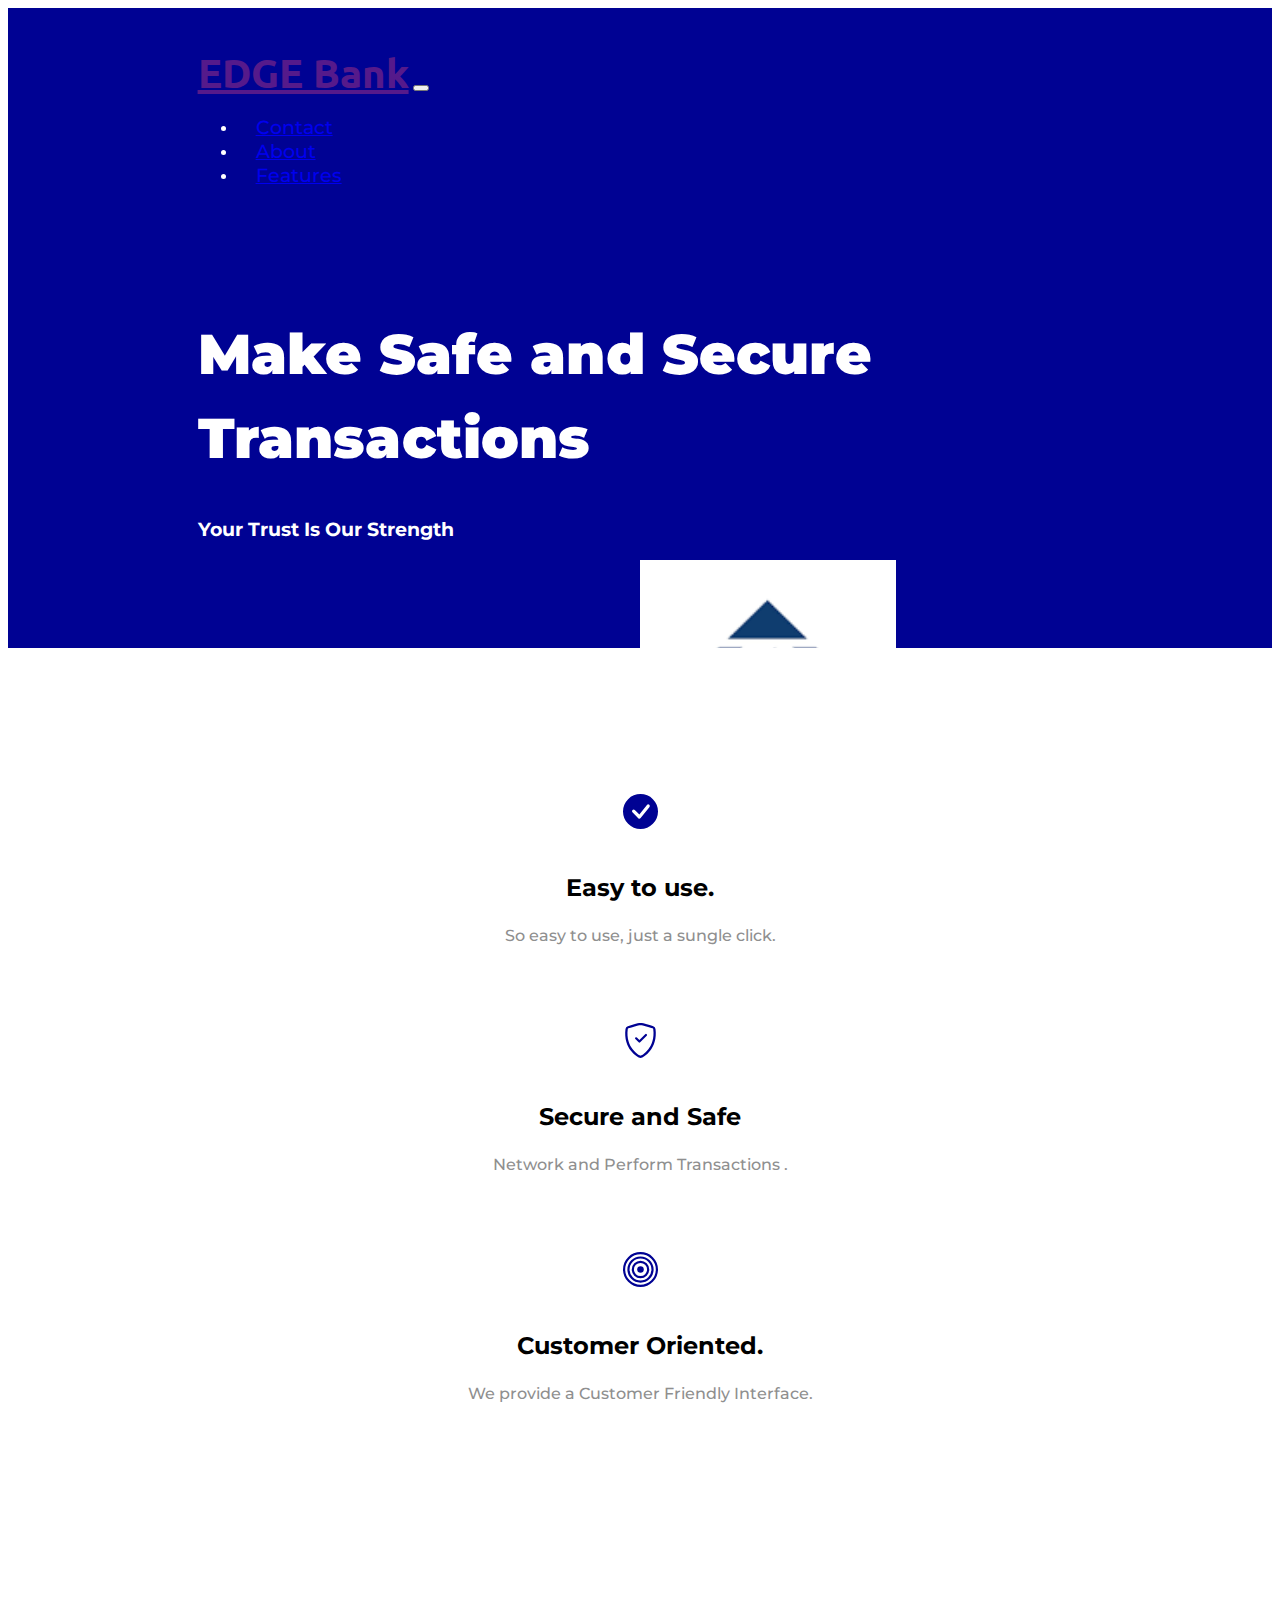
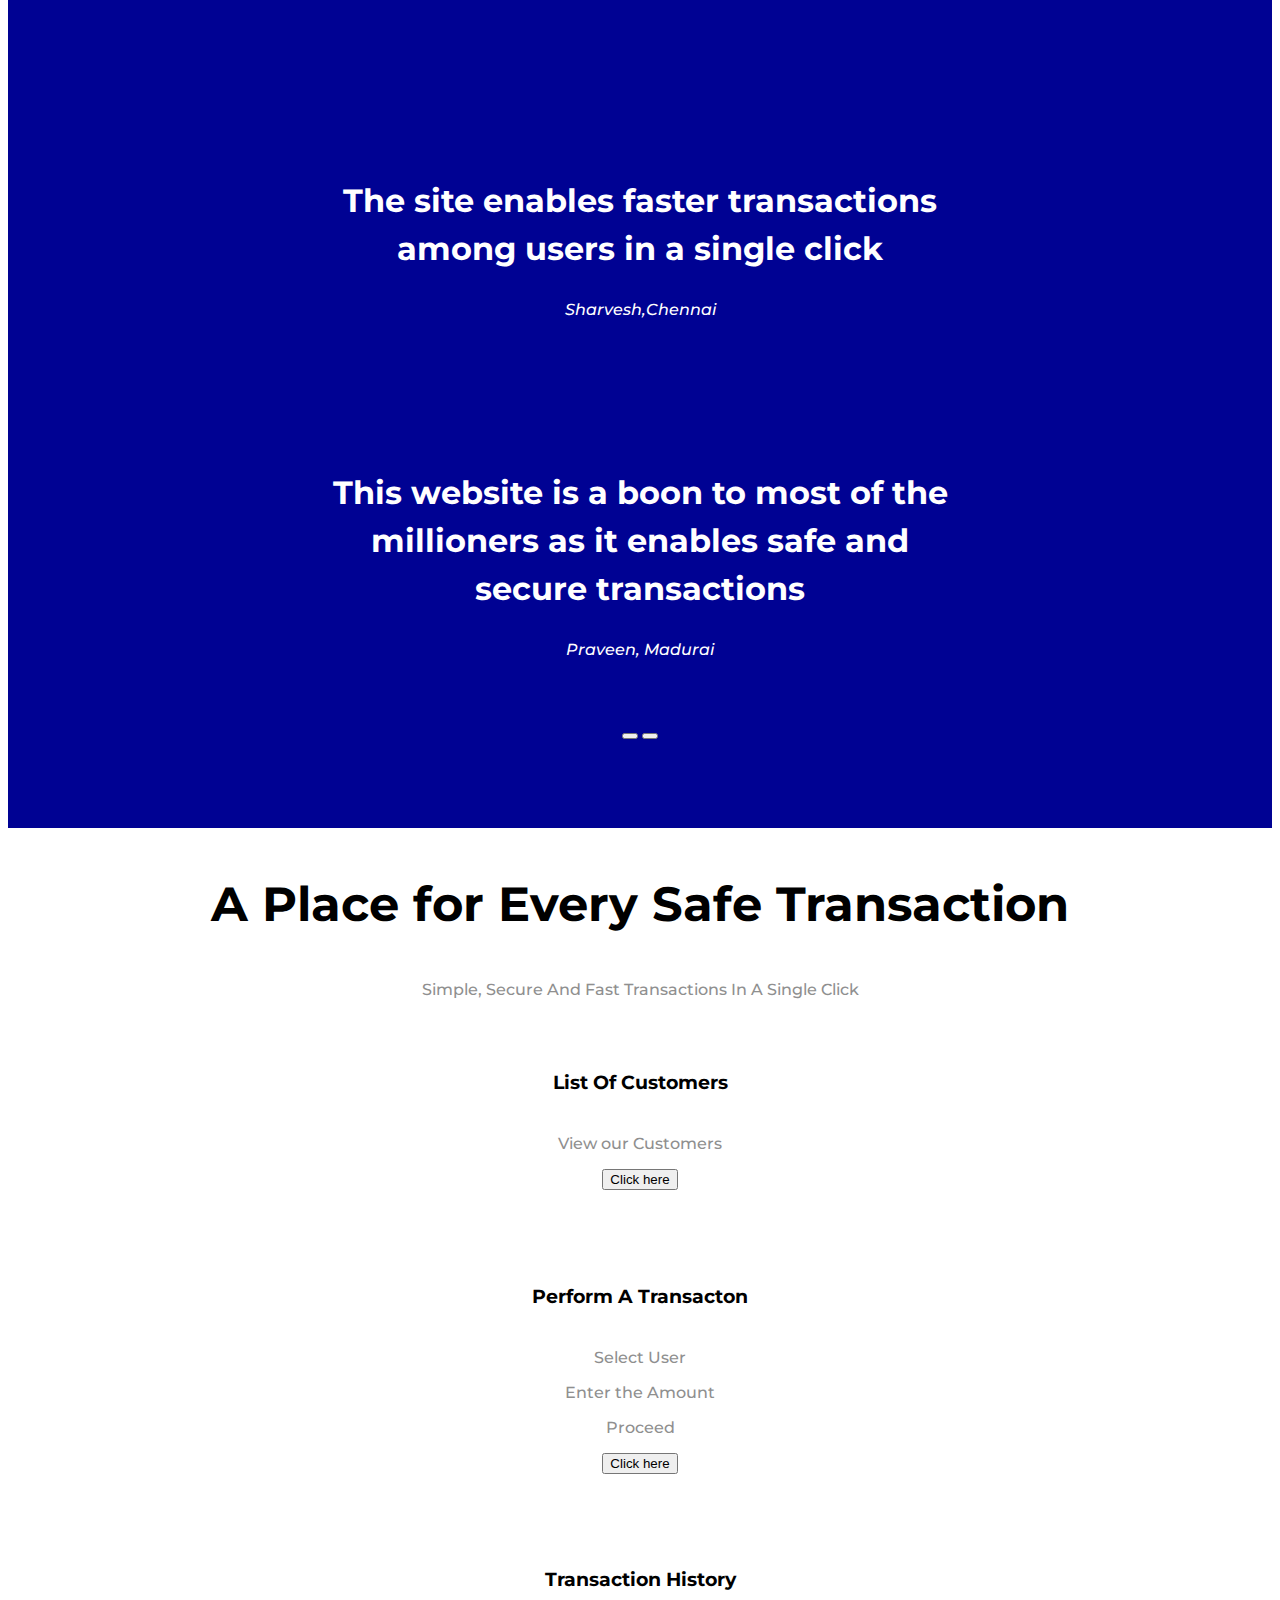
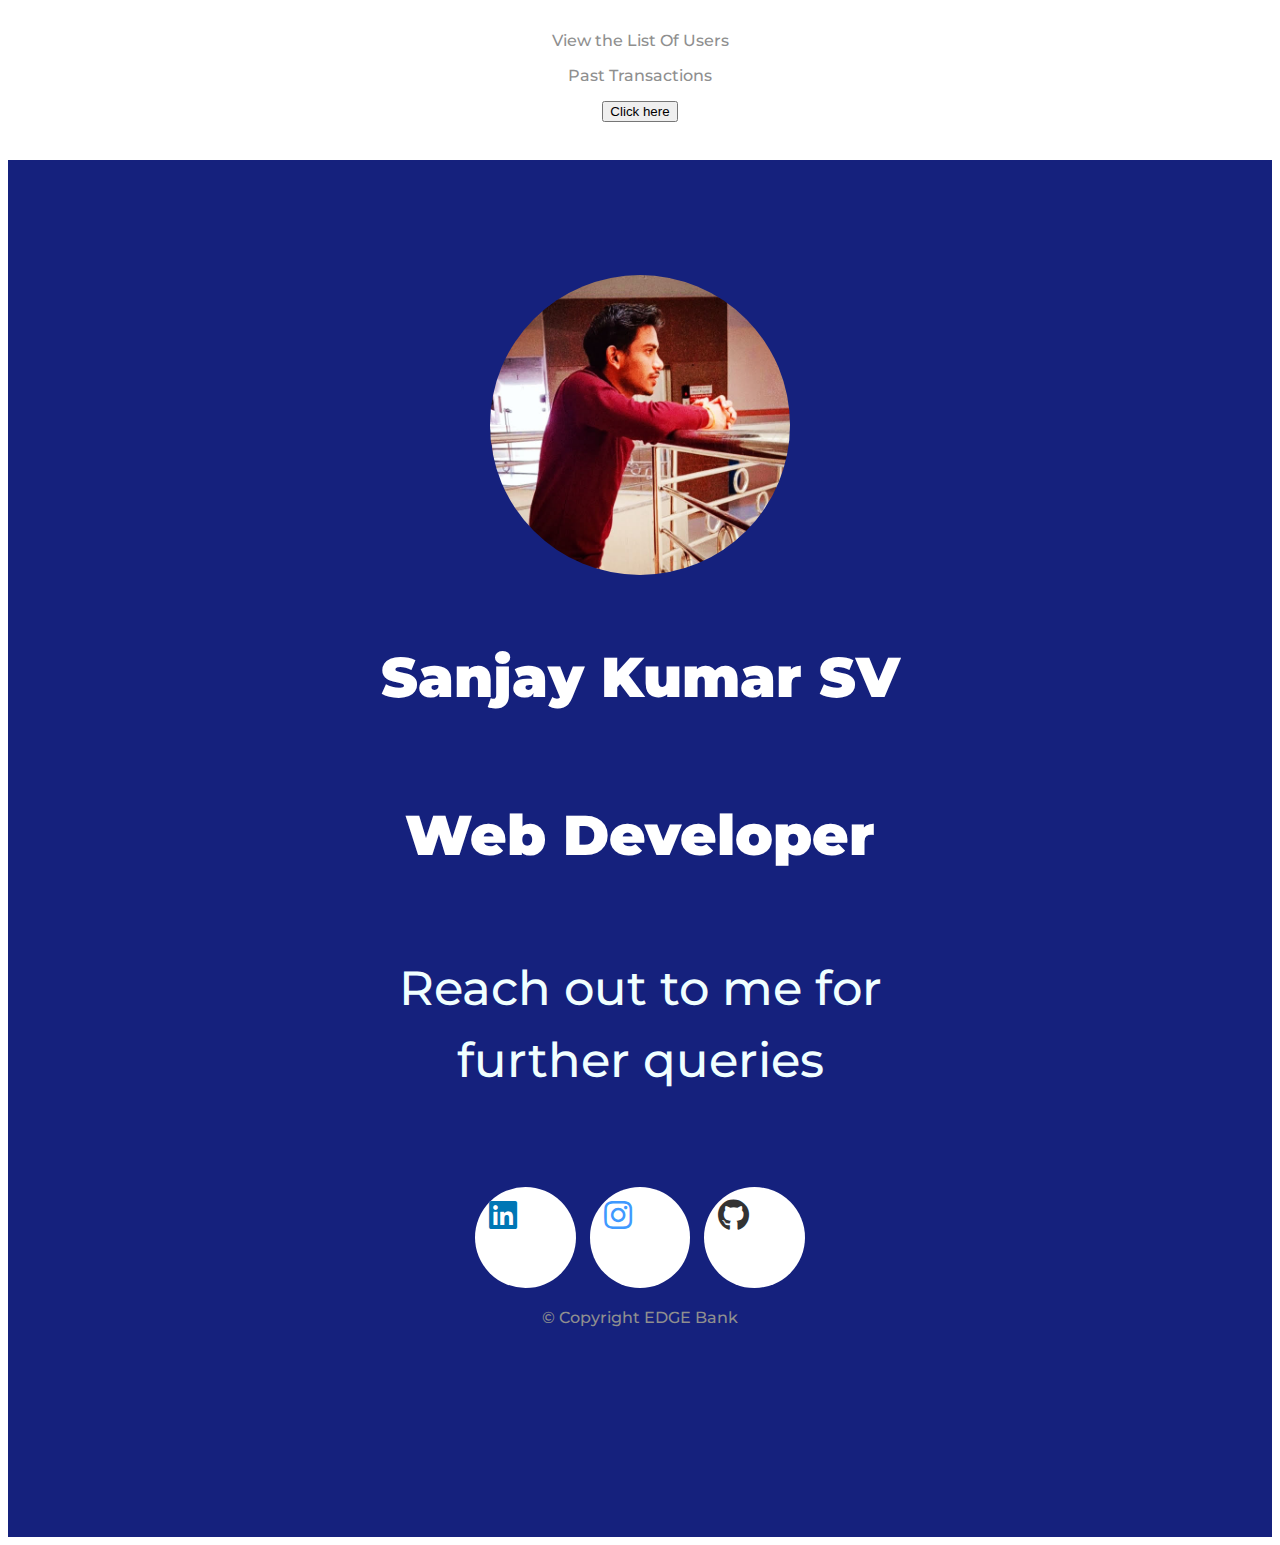
<file: index.html>
<!DOCTYPE html>
<html>

<head>
  <meta charset="utf-8">
  <title>EDGE Bank</title>
  <!-- google fonts -->
  <link rel="preconnect" href="https://fonts.googleapis.com">
  <link rel="preconnect" href="https://fonts.gstatic.com" crossorigin>
  <link href="https://fonts.googleapis.com/css2?family=Montserrat:wght@300;400&family=Ubuntu:wght@300&display=swap" rel="stylesheet">
  <link href="https://fonts.googleapis.com/css2?family=Montserrat:wght@100;300;400;500;900&family=Ubuntu:wght@300;400;700&display=swap" rel="stylesheet">
  <link href="https://cdn.jsdelivr.net/npm/bootstrap@5.3.0-alpha1/dist/css/bootstrap.min.css" rel="stylesheet" integrity="sha384-GLhlTQ8iRABdZLl6O3oVMWSktQOp6b7In1Zl3/Jr59b6EGGoI1aFkw7cmDA6j6gD" crossorigin="anonymous">
  <script src="https://cdn.jsdelivr.net/npm/bootstrap@5.3.0-alpha1/dist/js/bootstrap.bundle.min.js" integrity="sha384-w76AqPfDkMBDXo30jS1Sgez6pr3x5MlQ1ZAGC+nuZB+EYdgRZgiwxhTBTkF7CXvN" crossorigin="anonymous"></script>
  <link rel="stylesheet" href="styles.css">
  <link rel="stylesheet" href="https://unpkg.com/aos@next/dist/aos.css"/>
  <link rel="stylesheet" href="https://use.fontawesome.com/releases/v5.2.0/css/all.css" integrity="sha384-hWVjflwFxL6sNzntih27bfxkr27PmbbK/iSvJ+a4+0owXq79v+lsFkW54bOGbiDQ" crossorigin="anonymous">
  <link href="https://cdnjs.cloudflare.com/ajax/libs/font-awesome/5.11.2/css/all.min.css" rel="stylesheet">
  <link rel="stylesheet" href="https://cdnjs.cloudflare.com/ajax/libs/font-awesome/5.15.3/css/all.min.css" integrity="sha512-iBBXm8fW90+nuLcSKlbmrPcLa0OT92xO1BIsZ+ywDWZCvqsWgccV3gFoRBv0z+8dLJgyAHIhR35VZc2oM/gI1w==" crossorigin="anonymous" referrerpolicy="no-referrer" />
  <script src="https://cdn.jsdelivr.net/npm/bootstrap@5.0.1/dist/js/bootstrap.bundle.min.js" integrity="sha384-gtEjrD/SeCtmISkJkNUaaKMoLD0//ElJ19smozuHV6z3Iehds+3Ulb9Bn9Plx0x4" crossorigin="anonymous"></script>
</head>

<body onload="loader()">
  <div class="loading"></div>
  <section id="title">

    <!-- Nav Bar -->
    <div class="container-fluid">

      <nav class="navbar navbar-expand-lg navbar-dark">
        <a class="navbar-brand" href="">EDGE Bank</a>
        <button class="navbar-toggler" type="button" data-toggle="collapse" data-target="#navbarSupportedContent" aria-controls="navbarSupportedContent" aria-expanded="false" aria-label="Toggle navigation">
          <span class="navbar-toggler-icon"></span>
        </button>
        <div class="collapse navbar-collapse" id="navbarSupportedContent">
          <ul class="navbar-nav ms-auto">
            <li class="nav-item">
              <a class="nav-link" href="#cta">Contact</a>
            </li>
            <li class="nav-item">
              <a class="nav-link" href="#about">About</a>
            </li>
            <li class="nav-item">
              <a class="nav-link" href="#features">Features</a>
            </li>
          </ul>
        </div>
      </nav>
      

      <!-- Title -->

      <div class="row">

        <div class="col-lg-6">

          <h1 class="big-heading">Make Safe and Secure Transactions</h1>

          <h3>Your Trust Is Our Strength</h3>

        </div>



        <div class="col-lg-6">
        <div>
          <img class="title-image" src="bank-logo.png" width="500px" height="250px" alt="bank-logo">

        </div>

      </div>
    </div>
  </section>


  <!-- Features -->

  <section id="features">
    <div class="container-fluid">

    <div class="row">
      <div class="feature-box col-lg-4">
        <i class="icon bi bi-check-circle-fill"></i>
        <svg xmlns="http://www.w3.org/2000/svg" width="35" height="35" fill="currentColor" class="icon bi bi-check-circle-fill" viewBox="0 0 16 16">
          <path d="M16 8A8 8 0 1 1 0 8a8 8 0 0 1 16 0zm-3.97-3.03a.75.75 0 0 0-1.08.022L7.477 9.417 5.384 7.323a.75.75 0 0 0-1.06 1.06L6.97 11.03a.75.75 0 0 0 1.079-.02l3.992-4.99a.75.75 0 0 0-.01-1.05z" />
        </svg>
        <h3 class="feature-title">Easy to use.</h3>
        <p>So easy to use, just a sungle click.</p>

      </div>
      <div class="feature-box col-lg-4">
        <i class="icon bi bi-shield-check"></i>
        <svg xmlns="http://www.w3.org/2000/svg" width="35" height="35" fill="currentColor" class="icon bi bi-shield-check" viewBox="0 0 16 16">
            <path d="M5.338 1.59a61.44 61.44 0 0 0-2.837.856.481.481 0 0 0-.328.39c-.554 4.157.726 7.19 2.253 9.188a10.725 10.725 0 0 0 2.287 2.233c.346.244.652.42.893.533.12.057.218.095.293.118a.55.55 0 0 0 .101.025.615.615 0 0 0 .1-.025c.076-.023.174-.061.294-.118.24-.113.547-.29.893-.533a10.726 10.726 0 0 0 2.287-2.233c1.527-1.997 2.807-5.031 2.253-9.188a.48.48 0 0 0-.328-.39c-.651-.213-1.75-.56-2.837-.855C9.552 1.29 8.531 1.067 8 1.067c-.53 0-1.552.223-2.662.524zM5.072.56C6.157.265 7.31 0 8 0s1.843.265 2.928.56c1.11.3 2.229.655 2.887.87a1.54 1.54 0 0 1 1.044 1.262c.596 4.477-.787 7.795-2.465 9.99a11.775 11.775 0 0 1-2.517 2.453 7.159 7.159 0 0 1-1.048.625c-.28.132-.581.24-.829.24s-.548-.108-.829-.24a7.158 7.158 0 0 1-1.048-.625 11.777 11.777 0 0 1-2.517-2.453C1.928 10.487.545 7.169 1.141 2.692A1.54 1.54 0 0 1 2.185 1.43 62.456 62.456 0 0 1 5.072.56z"/>
            <path d="M10.854 5.146a.5.5 0 0 1 0 .708l-3 3a.5.5 0 0 1-.708 0l-1.5-1.5a.5.5 0 1 1 .708-.708L7.5 7.793l2.646-2.647a.5.5 0 0 1 .708 0z"/>
          </svg>
        <h3 class="feature-title">Secure and Safe</h3>
        <p>Network and Perform Transactions .</p>

      </div>
      <div class="feature-box col-lg-4">
        <i class="icon bi bi-bullseye"></i>
        <svg xmlns="http://www.w3.org/2000/svg" width="35" height="35" fill="currentColor" class="icon bi bi-bullseye" viewBox="0 0 16 16">
          <path d="M8 15A7 7 0 1 1 8 1a7 7 0 0 1 0 14zm0 1A8 8 0 1 0 8 0a8 8 0 0 0 0 16z" />
          <path d="M8 13A5 5 0 1 1 8 3a5 5 0 0 1 0 10zm0 1A6 6 0 1 0 8 2a6 6 0 0 0 0 12z" />
          <path d="M8 11a3 3 0 1 1 0-6 3 3 0 0 1 0 6zm0 1a4 4 0 1 0 0-8 4 4 0 0 0 0 8z" />
          <path d="M9.5 8a1.5 1.5 0 1 1-3 0 1.5 1.5 0 0 1 3 0z" />
        </svg>
        <h3 class="feature-title">Customer Oriented.</h3>
        <p>We provide a Customer Friendly Interface.</p>

      </div>

    </div>


    </div>
  </section>


  <!-- Testimonials -->

  <section id="testimonials">

    <div id="testimonial-carousel" class="carousel slide" data-bs-ride="false">
      <div class="carousel-inner">
        <div class="carousel-item active container-fluid">
          <h2 class="testimonial-text">The site enables faster transactions among users in a single click</h2>
         
          <em>Sharvesh,Chennai</em>
        </div>

        <div class="carousel-item container-fluid">
          <h2 class="testimonial-text">This website is a boon to most of the millioners as it enables safe and secure transactions</h2>
          
          <em>Praveen, Madurai</em>
        </div>
      </div>
      <button class="carousel-control-prev" type="button" data-bs-target="#testimonial-carousel" data-bs-slide="prev">
        <span class="carousel-control-prev-icon"></span>
      </button>
      <button class="carousel-control-next" type="button" data-bs-target="#testimonial-carousel" data-bs-slide="next">
        <span class="carousel-control-next-icon"></span>
    </div>
  </section>


  <!-- About-->

  <section id="about">

    <h2 class="section-heading">A Place for Every Safe Transaction</h2>
    <p>Simple, Secure And Fast Transactions In A Single Click</p>

    <div class="row">
      <div class="about-column col-lg-4 col-md-6">
        <div class="card">
          <div class="card-header">
            <!-- card header -->
            <h3>List Of Customers</h3>
          </div>
          <div class="card-body">
            <!-- card body -->
            <h2 class="price-text"></h2>
            <p>View our Customers</p>
            <a href="customers.html"><button class="btn btn-lg btn-block btn-outline-dark" type="button">Click here</button></a>
            
          </div>

        </div>
      </div>

    <div class="about-column col-lg-4 col-md-6">
      <div class="card">
        <div class="card-header">
          <!-- card header -->
          <h3>Perform A Transacton</h3>
        </div>
        <div class="card-body">
          <!-- card body -->
          <h2 class="price-text"></h2>
          <p>Select User</p>
          <p>Enter the Amount</p>
          <p>Proceed</p>
          <a href="transaction.html"><button class="btn btn-lg btn-block btn-outline-dark" type="button">Click here</button></a>

        </div>

      </div>
    </div>
    <div class="about-column col-lg-4">
      <div class="card">
        <div class="card-header">
          <!-- card header -->
          <h3>Transaction History</h3>
        </div>
        <div class="card-body">
          <!-- card body -->
          <h2 class="price-text"></h2>
          <p>View the List Of Users</p>
          <p>Past Transactions</p>
          
          <a href="transaction.html"><button class="btn btn-lg btn-block btn-outline-dark" type="button">Click here</button></a>


        </div>

      </div>
    </div>


  </div>
  </section>


  <!-- Call to Action -->

  <section id="cta">
    <div class="container-fluid">
        <img src="1667829752868 - Copy.jpg" style="border-radius: 50%;" width="300px" height="300px">
    <h3 class="big-heading">Sanjay Kumar SV</h3>
    <h4 class="big-heading">Web Developer</h4>
    
    <p class="price-text">Reach out to me for further queries</p>
    <footer id="footer">
    
      <a href="https://www.linkedin.com/in/sanjay-kumar-947911229/" class="icon-button linkedin" style="padding: 5%;" target="_blank"><i class="fab fa-linkedin"></i><span></span></a>
<a href="https://www.instagram.com/sanj_090902/" class="icon-button instagram" style="padding: 5%;" target="_blank"><i class="fab fa-instagram"></i><span></span></a>
<a href="https://github.com/sanju9922" class="icon-button github" style="padding: 5%;" target="_blank"><i class="fab fa-github"></i><span></span></a>
        
        
      


    <p>© Copyright EDGE Bank</p>

    </div>


    </footer>
    </div>
  </section>

<!-- spalsh screen js -->
<script>
  var preloader = document.getElementById("loading");
  function loader(){
    preloader.style.display = 'none';
  }
</script>
<script src="https://unpkg.com/aos@next/dist/aos.js"></script>
<script>
  AOS.init({
    duration: 700,
  });
</script>
</body>

</html>
</file>
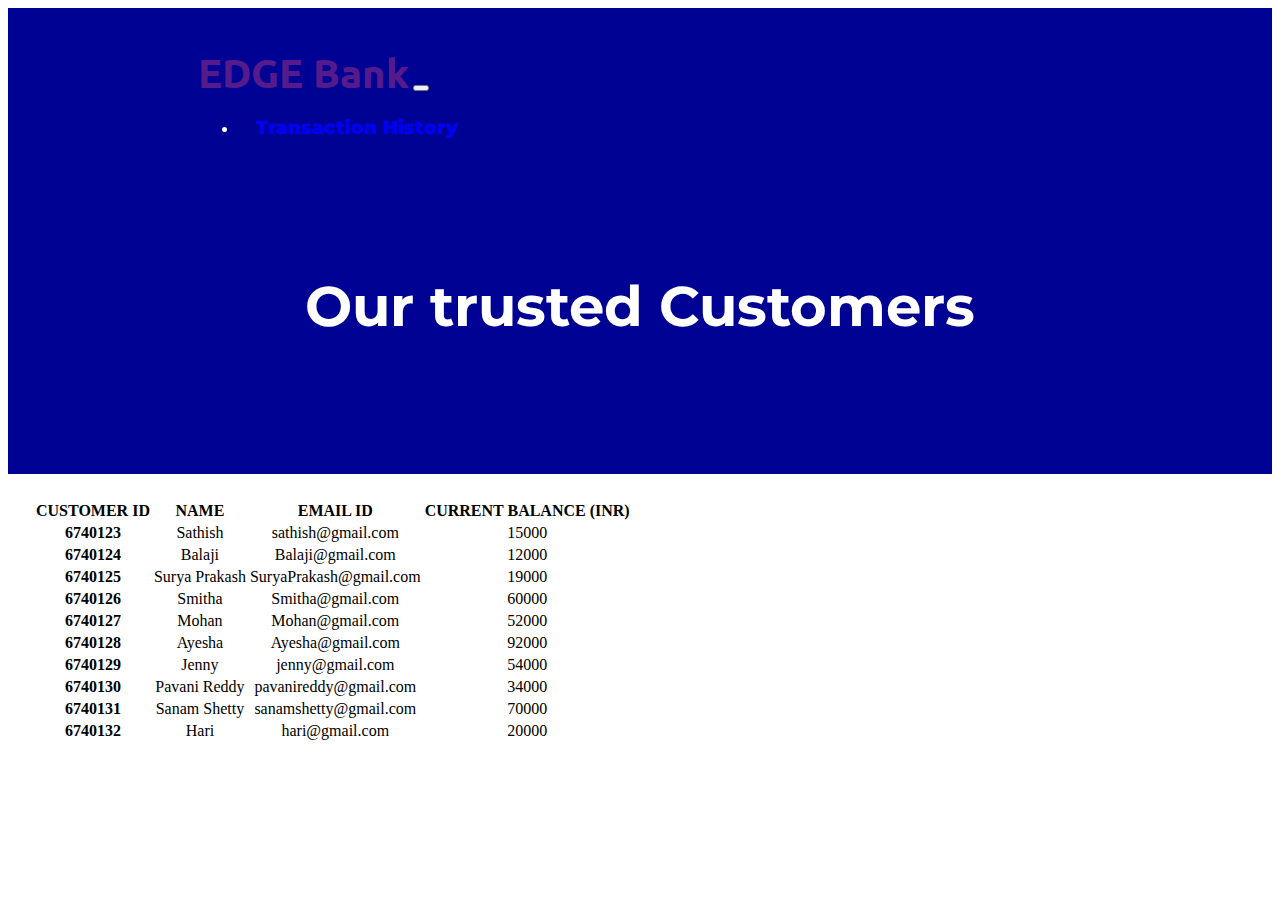
<file: customers.html>
<!DOCTYPE html>
<html lang="en">
<head>
    <meta charset="UTF-8">
    <meta name="viewport" content="width=device-width, initial-scale=1.0">
    <title>Customers List</title>
    <link rel="preconnect" href="https://fonts.googleapis.com">
  <link rel="preconnect" href="https://fonts.gstatic.com" crossorigin>
  <link href="https://fonts.googleapis.com/css2?family=Montserrat:wght@300;400&family=Ubuntu:wght@300&display=swap" rel="stylesheet">
  <link href="https://fonts.googleapis.com/css2?family=Montserrat:wght@100;300;400;500;900&family=Ubuntu:wght@300;400;700&display=swap" rel="stylesheet">
  <link href="https://cdn.jsdelivr.net/npm/bootstrap@5.3.0-alpha1/dist/css/bootstrap.min.css" rel="stylesheet" integrity="sha384-GLhlTQ8iRABdZLl6O3oVMWSktQOp6b7In1Zl3/Jr59b6EGGoI1aFkw7cmDA6j6gD" crossorigin="anonymous">
  <script src="https://cdn.jsdelivr.net/npm/bootstrap@5.3.0-alpha1/dist/js/bootstrap.bundle.min.js" integrity="sha384-w76AqPfDkMBDXo30jS1Sgez6pr3x5MlQ1ZAGC+nuZB+EYdgRZgiwxhTBTkF7CXvN" crossorigin="anonymous"></script>
  <link href="https://cdnjs.cloudflare.com/ajax/libs/font-awesome/5.11.2/css/all.min.css" rel="stylesheet">
  <script src="https://cdn.jsdelivr.net/npm/bootstrap@5.0.1/dist/js/bootstrap.bundle.min.js" integrity="sha384-gtEjrD/SeCtmISkJkNUaaKMoLD0//ElJ19smozuHV6z3Iehds+3Ulb9Bn9Plx0x4" crossorigin="anonymous"></script>
    <link href="https://cdn.jsdelivr.net/npm/bootstrap@5.3.0-alpha1/dist/css/bootstrap.min.css" rel="stylesheet" integrity="sha384-GLhlTQ8iRABdZLl6O3oVMWSktQOp6b7In1Zl3/Jr59b6EGGoI1aFkw7cmDA6j6gD" crossorigin="anonymous">
    <link rel="stylesheet" href="customers.css" >
</head>
<body>
  <section id="title">
    <!-- Nav Bar -->
    <div class="container-fluid">

      <nav class="navbar navbar-expand-lg navbar-dark">
        <a class="navbar-brand" href="">EDGE Bank</a>
        <button class="navbar-toggler" type="button" data-toggle="collapse" data-target="#navbarSupportedContent" aria-controls="navbarSupportedContent" aria-expanded="false" aria-label="Toggle navigation">
          <span class="navbar-toggler-icon"></span>
        </button>
        <div class="collapse navbar-collapse" id="navbarSupportedContent">
          <ul class="navbar-nav ms-auto">
            <li class="nav-item">
              <a class="nav-link" href="transaction_History.html">Transaction History</a>
            </li>
          </ul>
        </div>
      </nav>
      

      <!-- Title -->

      <div class="row">
        <div class="col">
          <h1 class="big-heading">Our trusted Customers</h1>
          <!-- <h3>add some catchy logo</h3> -->
        </div>
      </div>
    </div>
  </section>
    <!-- <h1 class="heading">USERS: <a href="transaction_History.html"><span class="navelement">TRANSACTIONS</span></a></h1> -->
    
    <table class="table table-striped table-bordered table-dark">
        <thead class="thead-dark">
          <tr class="rowdata">
            <th scope="col">CUSTOMER ID</th>
            <th scope="col">NAME</th>
            <th scope="col">EMAIL ID</th>
            <th scope="col">CURRENT BALANCE (INR)</th>
          </tr>
        </thead>
        <tbody>
          <div class="customer" id="customer1">
          <tr class="rowdata">
            <th scope="row">6740123</th>
            <td>Sathish</td>
            <td>sathish@gmail.com</td>
            <td><span id="balance1">15000</span></td>
            <!-- <td class="buttonrow"><button type="button" onclick="sendMoney(1)" class="btn btn-light btn-sm">SEND</button></td> -->
          </tr> 
          </div>
          <div class="customer" id="customer2">
          <tr class="rowdata">
            <th scope="row">6740124</th>
            <td>Balaji</td>
            <td>Balaji@gmail.com</td>
            <td><span id="balance2">12000</span></td>
            <!-- <td class="buttonrow"><button type="button" onclick="sendMoney(2)" class="btn btn-light btn-sm">SEND</button></td> -->
            
          </tr> 
          </div> 
          <div class="customer" id="customer3" >
          <tr class="rowdata">
            <th scope="row">6740125</th>
            <td>Surya Prakash</td>
            <td>SuryaPrakash@gmail.com</td>
            <td><span id="balance3">19000</span></td>
            <!-- <td class="buttonrow"><button type="button" onclick="sendMoney(3)" class="btn btn-light btn-sm">SEND</button></td> -->
          </tr> 
        </div>
        <div class="customer" id="customer4">
          <tr class="rowdata">
            <th scope="row">6740126</th>
            <td>Smitha</td>
            <td>Smitha@gmail.com</td>
            <td><span id="balance4">60000</span></td>
            <!-- <td class="buttonrow"><button type="button" onclick="sendMoney(4)" class="btn btn-light btn-sm">SEND</button></td> -->
          </tr> 
        </div>
        <div class="customer" id="customer5">
          <tr class="rowdata">
            <th scope="row">6740127</th>
            <td>Mohan</td>
            <td>Mohan@gmail.com</td>
            <td><span id="balance5">52000</span></td>                                                                                                                                                                                    
            <!-- <td class="buttonrow"><button type="button" onclick="sendMoney(5)" class="btn btn-light btn-sm">SEND</button></td> -->
          </tr> 
        </div>
        <div class="customer" id="customer6">
          <tr class="rowdata">
            <th scope="row">6740128</th>
            <td>Ayesha</td>
            <td>Ayesha@gmail.com</td>
            <td><span id="balance6">92000</span></td>
            <!-- <td class="buttonrow"><button type="button" onclick="sendMoney(6)" class="btn btn-light btn-sm">SEND</button></td> -->
          </tr> 
        </div>
        <div class="customer" id="customer7">
          <tr class="rowdata">
            <th scope="row">6740129</th>
            <td>Jenny</td>
            <td>jenny@gmail.com</td>
            <td><span id="balance7">54000</span></td>
            <!-- <td class="buttonrow"><button type="button" onclick="sendMoney(7)" class="btn btn-light btn-sm">SEND</button></td> -->
          </tr>
        </div>
        <div class="customer" id="customer8">
          <tr class="rowdata">
            <th scope="row">6740130</th>
            <td>Pavani Reddy</td>
            <td>pavanireddy@gmail.com</td>
            <td><span id="balance8">34000</span></td>
            <!-- <td class="buttonrow"><button type="button" onclick="sendMoney(8)" class="btn btn-light btn-sm">SEND</button></td> -->
          </tr> 
        </div>
        <div class="customer" id="customer9">
          <tr class="rowdata">
            <th scope="row">6740131</th>
            <td>Sanam Shetty</td>
            <td>sanamshetty@gmail.com</td>
            <td><span id="balance9">70000</span></td>
            <!-- <td class="buttonrow"><button type="button" onclick="sendMoney(9)" class="btn btn-light btn-sm">SEND</button></td> -->
          </tr> 
        </div>
        <div class="customer" id="customer10">
          <tr class="rowdata">
            <th scope="row">6740132</th>
            <td>Hari</td>
            <td>hari@gmail.com</td>
            <td><span id="balance10">20000</span></td>
            <!-- <td class="buttonrow"><button type="button" onclick="sendMoney(10)" class="btn btn-light btn-sm">SEND</button></td> -->
          </tr>
        </div>
        </tbody>
      </table>
      <script src="script3.js"></script>
</body>
</html>
</file>
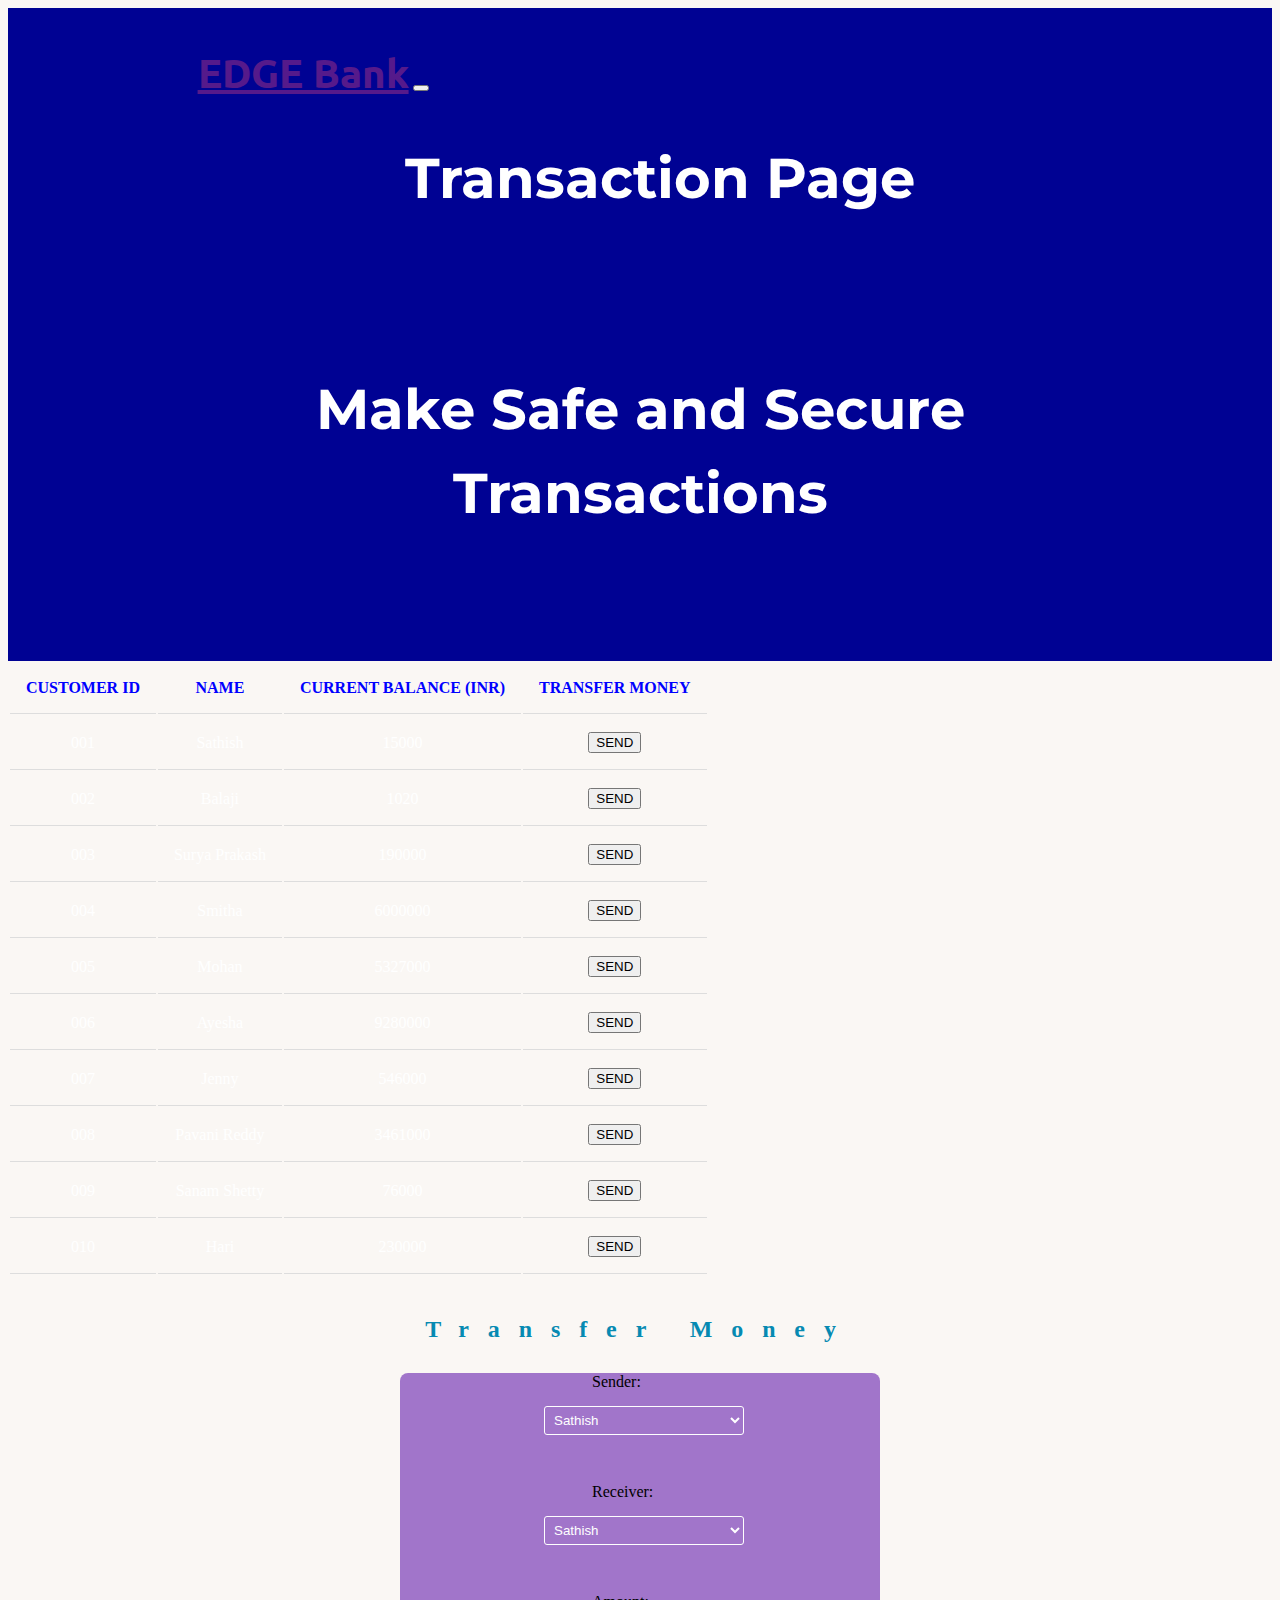
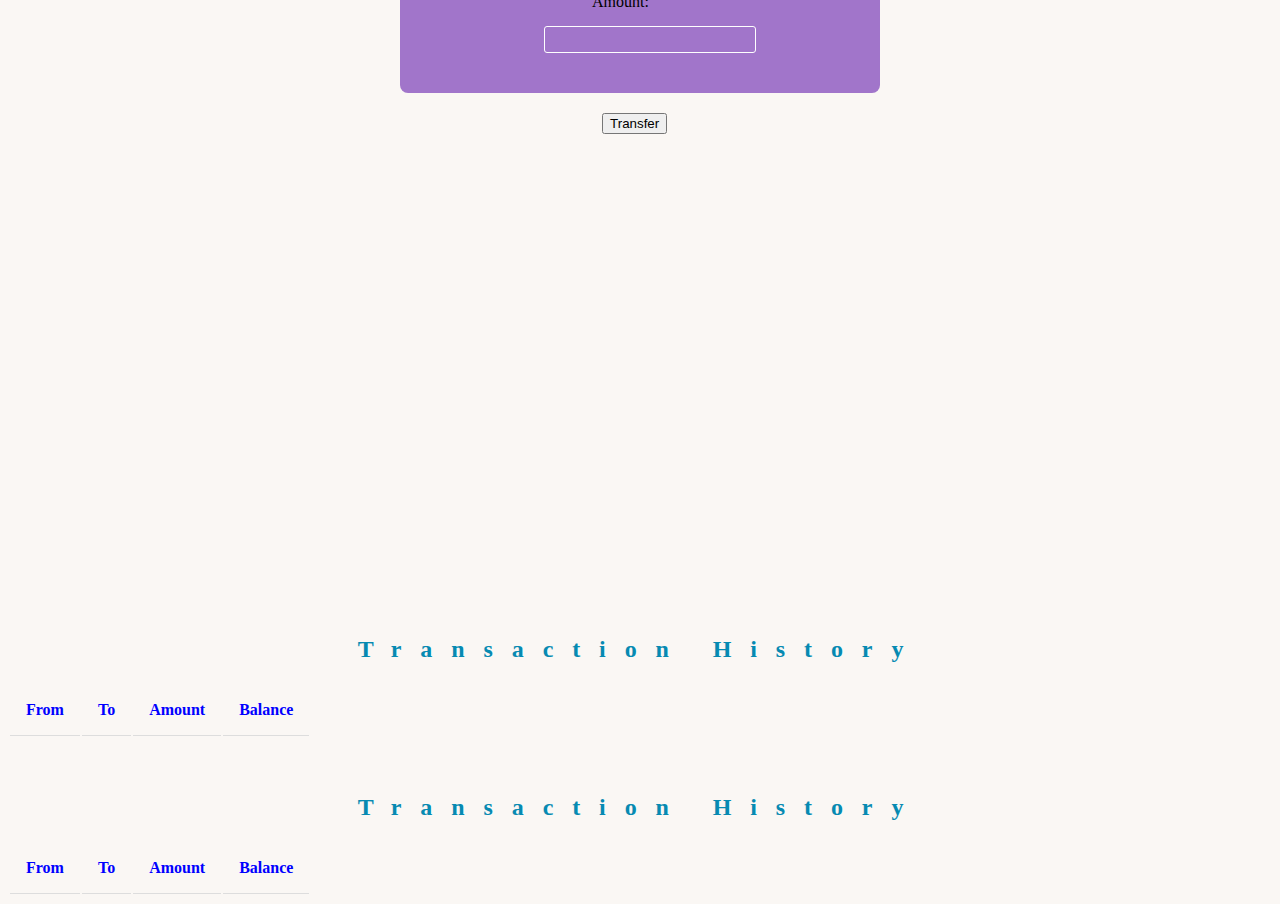
<file: send_money.html>
<!DOCTYPE html>
<html lang="en">
<head>
    <meta charset="UTF-8">
    <meta name="viewport" content="width=device-width, initial-scale=1.0">
    <title>Transaction</title>
    <link rel="preconnect" href="https://fonts.googleapis.com">
  <link rel="preconnect" href="https://fonts.gstatic.com" crossorigin>
  <link href="https://fonts.googleapis.com/css2?family=Montserrat:wght@300;400&family=Ubuntu:wght@300&display=swap" rel="stylesheet">
  <link href="https://fonts.googleapis.com/css2?family=Montserrat:wght@100;300;400;500;900&family=Ubuntu:wght@300;400;700&display=swap" rel="stylesheet">
  <link href="https://cdn.jsdelivr.net/npm/bootstrap@5.3.0-alpha1/dist/css/bootstrap.min.css" rel="stylesheet" integrity="sha384-GLhlTQ8iRABdZLl6O3oVMWSktQOp6b7In1Zl3/Jr59b6EGGoI1aFkw7cmDA6j6gD" crossorigin="anonymous">
  <script src="https://cdn.jsdelivr.net/npm/bootstrap@5.3.0-alpha1/dist/js/bootstrap.bundle.min.js" integrity="sha384-w76AqPfDkMBDXo30jS1Sgez6pr3x5MlQ1ZAGC+nuZB+EYdgRZgiwxhTBTkF7CXvN" crossorigin="anonymous"></script>
  <link href="https://cdnjs.cloudflare.com/ajax/libs/font-awesome/5.11.2/css/all.min.css" rel="stylesheet">
  <script src="https://cdn.jsdelivr.net/npm/bootstrap@5.0.1/dist/js/bootstrap.bundle.min.js" integrity="sha384-gtEjrD/SeCtmISkJkNUaaKMoLD0//ElJ19smozuHV6z3Iehds+3Ulb9Bn9Plx0x4" crossorigin="anonymous"></script>
    <link href="https://cdn.jsdelivr.net/npm/bootstrap@5.3.0-alpha1/dist/css/bootstrap.min.css" rel="stylesheet" integrity="sha384-GLhlTQ8iRABdZLl6O3oVMWSktQOp6b7In1Zl3/Jr59b6EGGoI1aFkw7cmDA6j6gD" crossorigin="anonymous">
    <link rel="stylesheet" href="sendMoney.css">
</head>
<body>
  <section id="title">

    <!-- Nav Bar -->
    <div class="container-fluid">

      <nav class="navbar navbar-expand-lg navbar-dark">
        <a class="navbar-brand" href="">EDGE Bank</a>
        <button class="navbar-toggler" type="button" data-toggle="collapse" data-target="#navbarSupportedContent" aria-controls="navbarSupportedContent" aria-expanded="false" aria-label="Toggle navigation">
          <span class="navbar-toggler-icon"></span>
        </button>
        <div class="collapse navbar-collapse" id="navbarSupportedContent">
          <ul class="navbar-nav ms-auto">
            <h1 class="big-heading">Transaction Page</h1>
          </ul>
        </div>
      </nav>
      

      <!-- Title -->

      <div class="row">

        <div class="col">

          <h1 class="big-heading">Make Safe and Secure Transactions</h1>

          <!-- <h3>add some catchy logo</h3> -->

        </div>



        

      </div>
    </div>
  </section>

    <!-- <h1 class="heading">TRANSACTION</h1> -->
    
    <!-- <nav class="select-receiver"> <label for="customer" class="selectcustomer">Select the receiver:</label></nav> -->
    <table class="table table-striped table-bordered table-dark" id="accountTable">
      <thead class="thead-dark">
        <tr class="rowdata">
          <th scope="col">CUSTOMER ID</th>
          <th scope="col">NAME</th>
          
          <th scope="col">CURRENT BALANCE (INR)</th>
          <th scope="col">TRANSFER MONEY</th>
        </tr>
      </thead>
      <tbody>
        <div class="customer" id="customer1">
        <tr class="rowdata">
          <td>001</td>
          <td>Sathish</td>
          
          <td><span id="balance1">15000</span></td>
          <td class="buttonrow"><button type="button" onclick="sendMoney(1)" class="btn btn-light btn-sm">SEND</button></td>
        </tr> 
        </div>
        <div class="customer" id="customer2">
        <tr class="rowdata">
          <td>002</td>
          <td>Balaji</td>
          
          <td><span id="balance2">1020</span></td>
          <td class="buttonrow"><button type="button" onclick="sendMoney(2)" class="btn btn-light btn-sm">SEND</button></td>
          
        </tr> 
        </div> 
        <div class="customer" id="customer3" >
        <tr class="rowdata">
          <td>003</td>
          <td>Surya Prakash</td>
          
          <td><span id="balance3">190000</span></td>
          <td class="buttonrow"><button type="button" onclick="sendMoney(3)" class="btn btn-light btn-sm">SEND</button></td>
        </tr> 
      </div>
      <div class="customer" id="customer4">
        <tr class="rowdata">
          <td>004</td>
          <td>Smitha</td>
          
          <td><span id="balance4">6000000</span></td>
          <td class="buttonrow"><button type="button" onclick="sendMoney(4)" class="btn btn-light btn-sm">SEND</button></td>
        </tr> 
      </div>
      <div class="customer" id="customer5">
        <tr class="rowdata">
          <td>005</td>
          <td>Mohan</td>
          
          <td><span id="balance5">5327000</span></td>                                                                                                                                                                                    
          <td class="buttonrow"><button type="button" onclick="sendMoney(5)" class="btn btn-light btn-sm">SEND</button></td>
        </tr> 
      </div>
      <div class="customer" id="customer6">
        <tr class="rowdata">
          <td>006</td>
          <td>Ayesha</td>
          
          <td><span id="balance6">9280000</span></td>
          <td class="buttonrow"><button type="button" onclick="sendMoney(6)" class="btn btn-light btn-sm">SEND</button></td>
        </tr> 
      </div>
      <div class="customer" id="customer7">
        <tr class="rowdata">
          <td>007</td>
          <td>Jenny</td>
          
          <td><span id="balance7">546000</span></td>
          <td class="buttonrow"><button type="button" onclick="sendMoney(7)" class="btn btn-light btn-sm">SEND</button></td>
        </tr>
      </div>
      <div class="customer" id="customer8">
        <tr class="rowdata">
          <td>008</td>
          <td>Pavani Reddy</td>
          
          <td><span id="balance8">3461000</span></td>
          <td class="buttonrow"><button type="button" onclick="sendMoney(8)" class="btn btn-light btn-sm">SEND</button></td>
        </tr> 
      </div>
      <div class="customer" id="customer9">
        <tr class="rowdata">
          <td>009</td>
          <td>Sanam Shetty</td>
          
          <td><span id="balance9">76000</span></td>
          <td class="buttonrow"><button type="button" onclick="sendMoney(9)" class="btn btn-light btn-sm">SEND</button></td>
        </tr> 
      </div>
      <div class="customer" id="customer10">
        <tr class="rowdata">
          <td>010</td>
          <td>Hari</td>
          
          <td><span id="balance10">230000</span></td>
          <td class="buttonrow"><button type="button" onclick="sendMoney(10)" class="btn btn-light btn-sm">SEND</button></td>
        </tr>
      </div>
      </tbody>
    </table>
    
    <div class="transfer-container" id="transfer-container">
      <h2 class="heading">Transfer Money</h2>
      <div class="transfer">
        <label for="fromAccount">Sender:</label>
        <select id="fromAccount">
          <option value="001"> Sathish</option>
          <option value="002"> Balaji</option>
          <option value="003"> Surya Prakash</option>
          <option value="004"> Smitha</option>
          <option value="005"> Mohan</option>
          <option value="006"> Ayesha</option>
          <option value="007"> Jenny</option>
          <option value="008"> Pavani Reddy</option>
          <option value="009"> Sanam Shetty</option>
          <option value="010"> Hari</option>
          <!-- Add options for other members -->
        </select>
        <br><br>
        <label for="toAccount">Receiver:</label>
        <select id="toAccount">
          <option value="001"> Sathish</option>
          <option value="002"> Balaji</option>
          <option value="003"> Surya Prakash</option>
          <option value="004"> Smitha</option>
          <option value="005"> Mohan</option>
          <option value="006"> Ayesha</option>
          <option value="007"> Jenny</option>
          <option value="008"> Pavani Reddy</option>
          <option value="009"> Sanam Shetty</option>
          <option value="010"> Hari</option>
          <!-- Add options for other members -->
        </select>
        <br><br>
        <label for="amount">Amount:</label>
        <input type="number" id="amount" min="1">
      </div>
      <button class="btn button" onclick="transferMoney()">Transfer</button>
    </div>
  
    <section class="check-history" id="check-history">
      <h2 class="transaction-history heading">Transaction History</h2>
      <table id="transactionTable">
        <tr>
          <th>From</th>
          <th>To</th>
          <th>Amount</th>
          <th>Balance</th>
        </tr>
      </table>
    </section>
    <br>
    <br>
    
    <section class="check-history" id="check-history">
      <h2 class="transaction-history heading">Transaction History</h2>
      <table id="transactionTable">
        <tr>
          <th>From</th>
          <th>To</th>
          <th>Amount</th>
          <th>Balance</th>
        </tr>
      </table>
    </section>
    <script src="script3.js"></script>
</body>
</html>

<!-- 
    <!DOCTYPE html>
<html>
<head>
  <title>Send Money</title>
  <link rel="stylesheet" type="text/css" href="style.css">
</head>
<body>
  <h1>Send Money</h1>
  <form onsubmit="return transferMoney(event)">
    <label for="customer">Select Customer:</label>
    <select id="customer">
      <option value="customer1">John Doe</option>
      <option value="customer2">Jane Smith</option>
    </select>
    <br>
    <label for="amount">Amount:</label>
    <input type="number" id="amount" min="1" required>
    <br>
    <button type="submit">Send</button>
  </form>

  <script src="script2.js"></script>
</body>
</html>

</html>

 -->
</file>
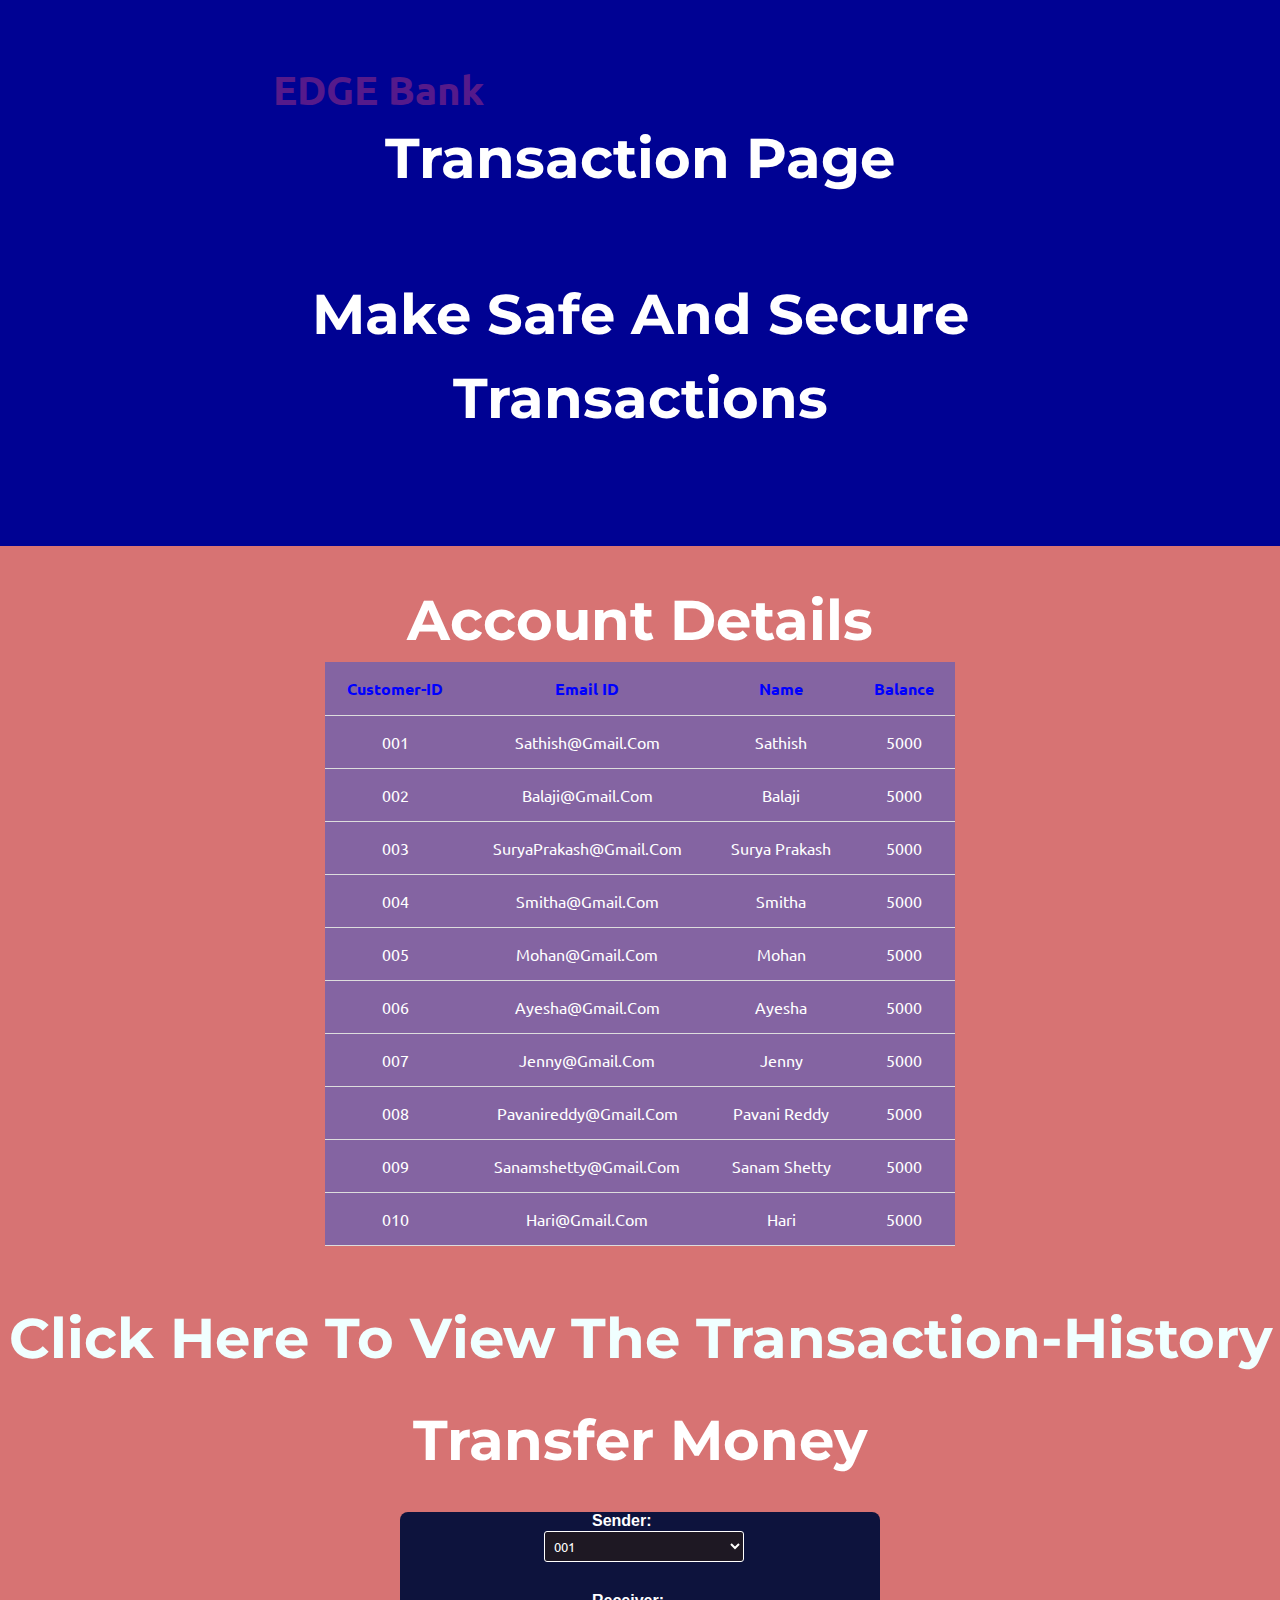
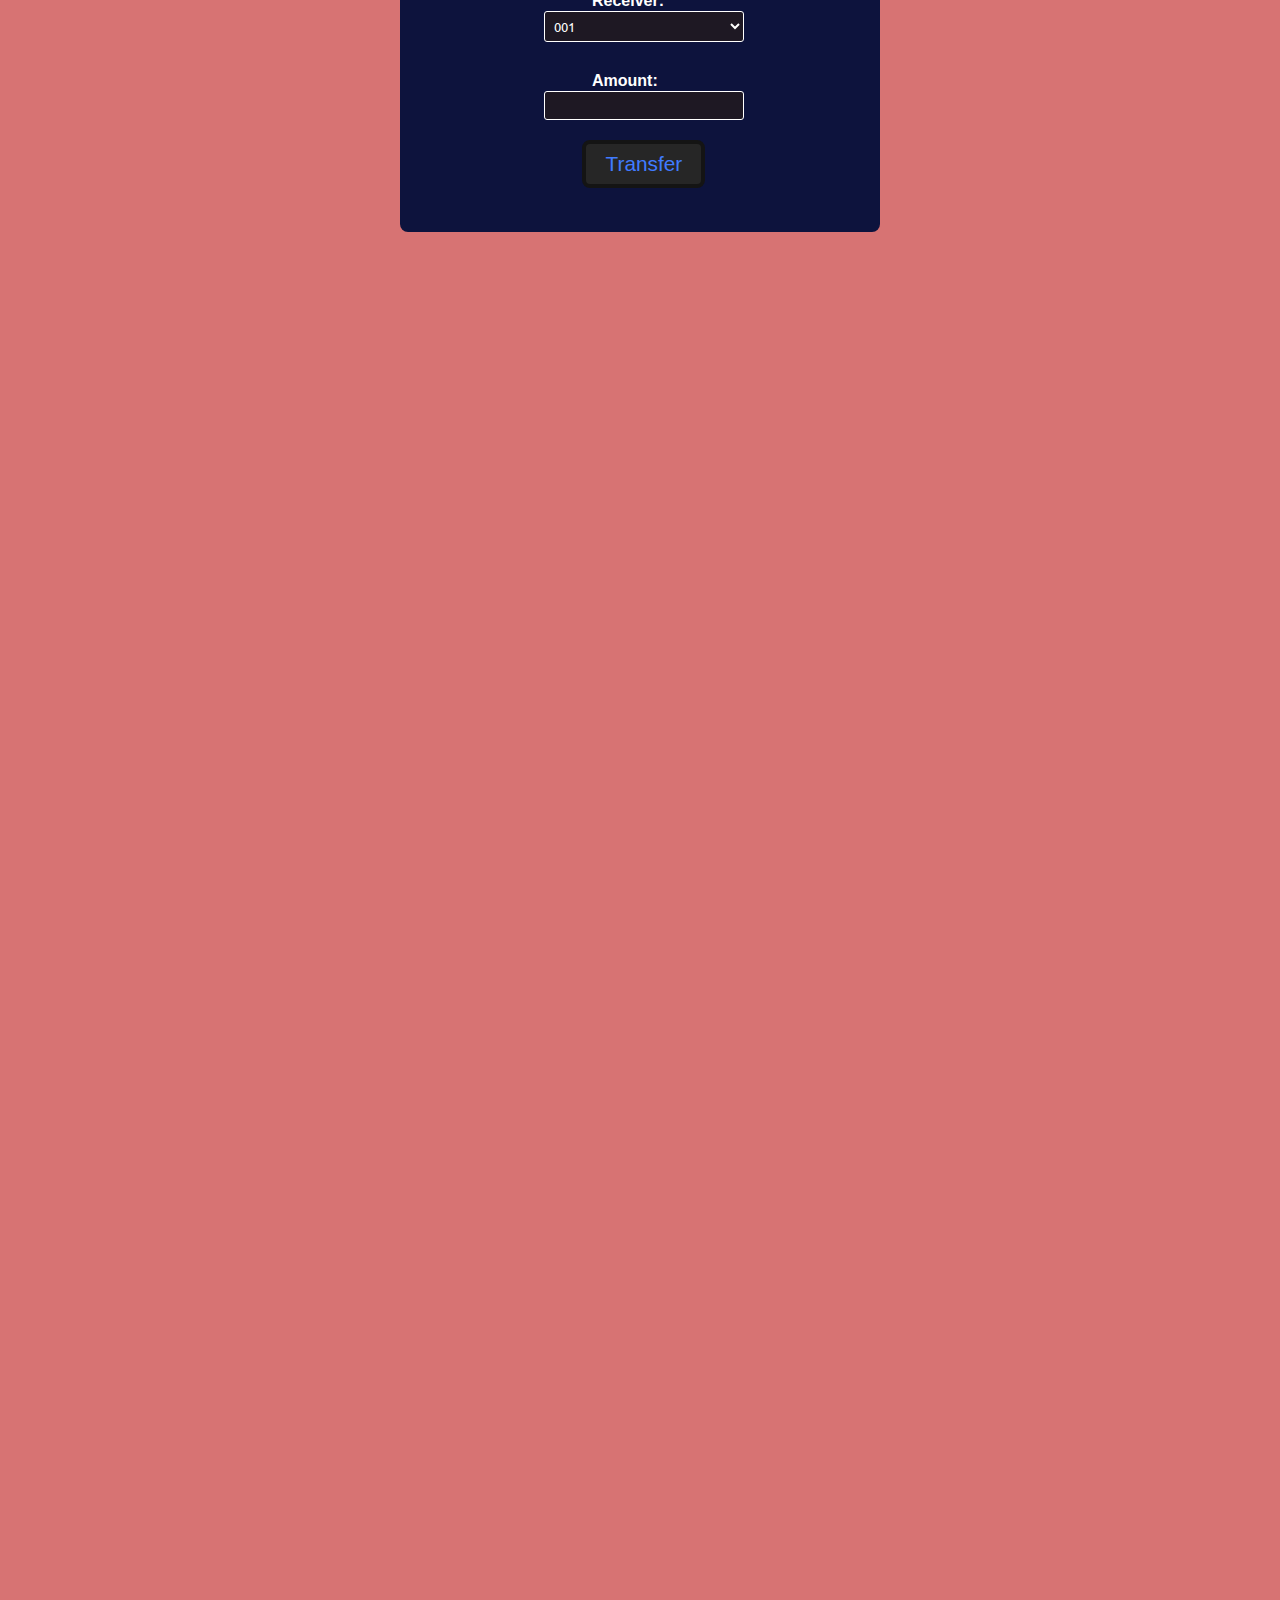
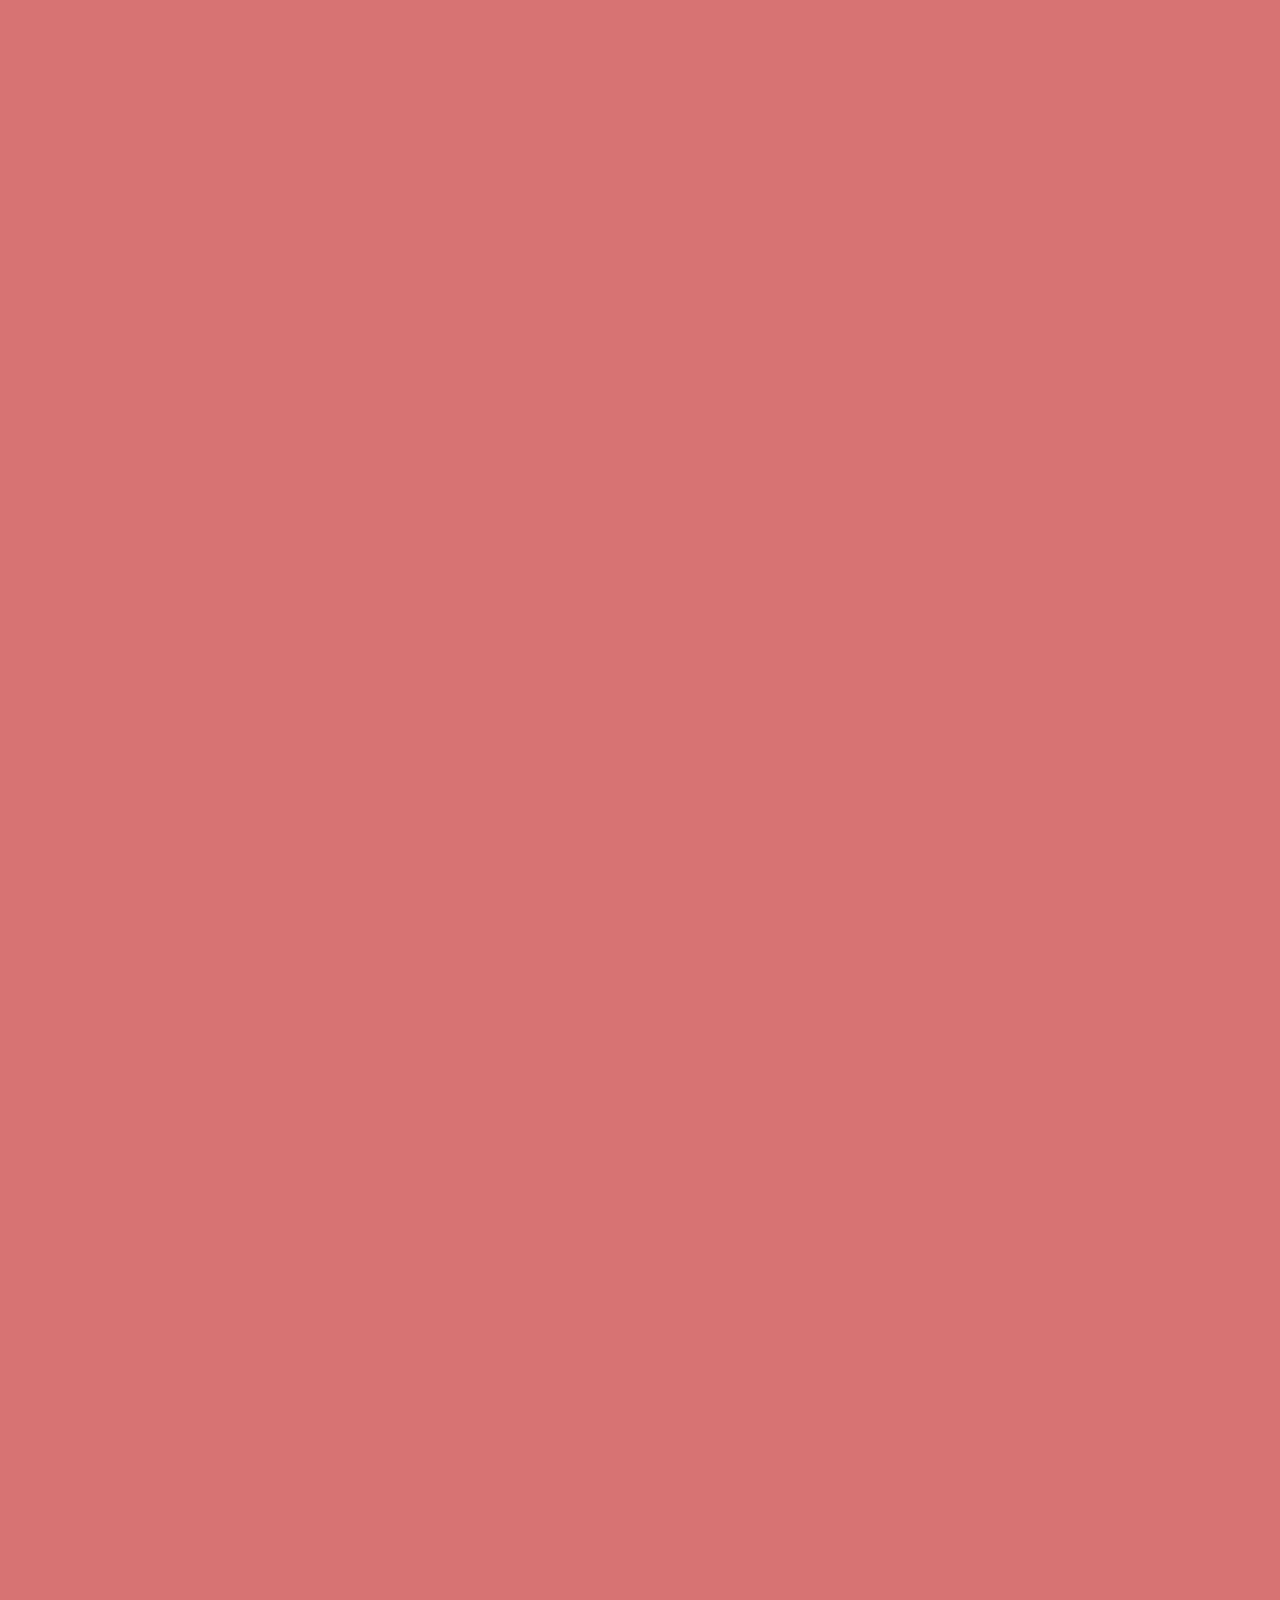
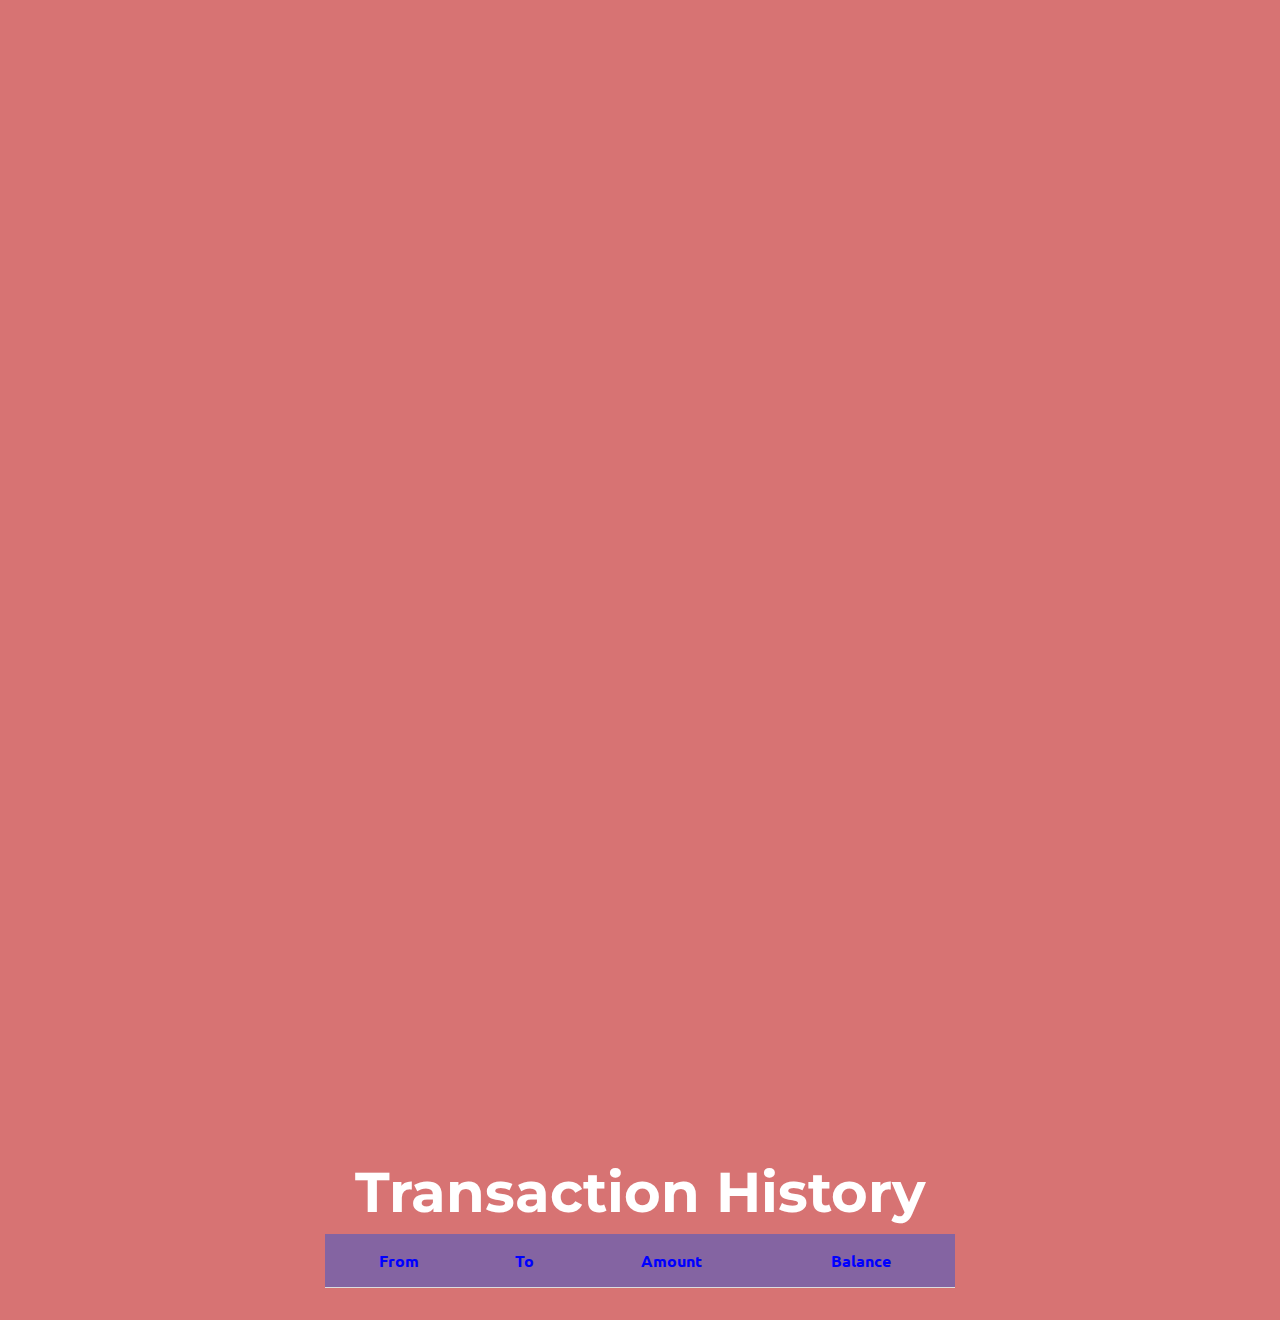
<file: transaction.html>
<!DOCTYPE html>
<html lang="en">
<head>
    <meta charset="UTF-8">
    <meta name="viewport" content="width=device-width, initial-scale=1.0">
    <title>Transaction</title>
    <link rel="preconnect" href="https://fonts.googleapis.com">
  <link rel="preconnect" href="https://fonts.gstatic.com" crossorigin>
  <link href="https://fonts.googleapis.com/css2?family=Montserrat:wght@300;400&family=Ubuntu:wght@300&display=swap" rel="stylesheet">
  <link href="https://fonts.googleapis.com/css2?family=Montserrat:wght@100;300;400;500;900&family=Ubuntu:wght@300;400;700&display=swap" rel="stylesheet">
  <link href="https://cdn.jsdelivr.net/npm/bootstrap@5.3.0-alpha1/dist/css/bootstrap.min.css" rel="stylesheet" integrity="sha384-GLhlTQ8iRABdZLl6O3oVMWSktQOp6b7In1Zl3/Jr59b6EGGoI1aFkw7cmDA6j6gD" crossorigin="anonymous">
  <script src="https://cdn.jsdelivr.net/npm/bootstrap@5.3.0-alpha1/dist/js/bootstrap.bundle.min.js" integrity="sha384-w76AqPfDkMBDXo30jS1Sgez6pr3x5MlQ1ZAGC+nuZB+EYdgRZgiwxhTBTkF7CXvN" crossorigin="anonymous"></script>
  <link href="https://cdnjs.cloudflare.com/ajax/libs/font-awesome/5.11.2/css/all.min.css" rel="stylesheet">
  <script src="https://cdn.jsdelivr.net/npm/bootstrap@5.0.1/dist/js/bootstrap.bundle.min.js" integrity="sha384-gtEjrD/SeCtmISkJkNUaaKMoLD0//ElJ19smozuHV6z3Iehds+3Ulb9Bn9Plx0x4" crossorigin="anonymous"></script>
    <link href="https://cdn.jsdelivr.net/npm/bootstrap@5.3.0-alpha1/dist/css/bootstrap.min.css" rel="stylesheet" integrity="sha384-GLhlTQ8iRABdZLl6O3oVMWSktQOp6b7In1Zl3/Jr59b6EGGoI1aFkw7cmDA6j6gD" crossorigin="anonymous">
    <link rel="stylesheet" href="sendMoney.css">
    <link rel="stylesheet" href="dupli.css">
</head>
<body>
  <section id="title">

    <!-- Nav Bar -->
    <div class="container-fluid">

      <nav class="navbar navbar-expand-lg navbar-dark">
        <a class="navbar-brand" href="">EDGE Bank</a>
        <button class="navbar-toggler" type="button" data-toggle="collapse" data-target="#navbarSupportedContent" aria-controls="navbarSupportedContent" aria-expanded="false" aria-label="Toggle navigation">
          <span class="navbar-toggler-icon"></span>
        </button>
        <div class="collapse navbar-collapse" id="navbarSupportedContent">
          <ul class="navbar-nav ms-auto">
            <h1 class="big-heading">Transaction Page</h1>
          </ul>
        </div>
      </nav>
      

      <!-- Title -->

      <div class="row">

        <div class="col">

          <h1 class="big-heading">Make Safe and Secure Transactions</h1>

          <!-- <h3>add some catchy logo</h3> -->

        </div>



        

      </div>
    </div>
  </section>
  <section class="details" id="details">
    <h2 class="big-heading">Account Details</h2>
    <table id="accountTable" class="table table-striped table-bordered table-dark">

      <tr class="rowdata">
        <th>Customer-ID</th>
        <th>Email ID</th>
        <th>Name</th>
        <th>Balance</th>
      </tr>

      <tr class="rowdata">
        <td>001</td>
        <td>sathish@gmail.com</td>
        <td>Sathish</td>
        <td>5000</td>
      </tr>
      <tr class="rowdata">
        <td>002</td>
        <td>Balaji@gmail.com</td>
        <td>Balaji</td>
        <td>5000</td>
      </tr>
      <tr class="rowdata">
        <td>003</td>
        <td>SuryaPrakash@gmail.com</td>
        <td>Surya Prakash</td>
        <td>5000</td>
      </tr>
      <tr class="rowdata">
        <td>004</td>
        <td>Smitha@gmail.com</td>
        <td>Smitha</td>
        <td>5000</td>
      </tr>
      <tr class="rowdata">
        <td>005</td>
        <td>Mohan@gmail.com</td>
        <td>Mohan</td>
        <td>5000</td>
      </tr>
      <tr class="rowdata">
        <td>006</td>
        <td>Ayesha@gmail.com</td>
        <td>Ayesha</td>
        <td>5000</td>
      </tr>
      <tr class="rowdata">
        <td>007</td>
        <td>jenny@gmail.com</td>
        <td>Jenny</td>
        <td>5000</td>
      </tr>
      <tr class="rowdata">
        <td>008</td>
        <td>pavanireddy@gmail.com</td>
        <td>Pavani Reddy</td>
        <td>5000</td>
      </tr>
      <tr class="rowdata">
        <td>009</td>
        <td>sanamshetty@gmail.com</td>
        <td>Sanam Shetty</td>
        <td>5000</td>
      </tr>
      <tr class="rowdata">
        <td>010</td>
        <td>hari@gmail.com</td>
        <td>Hari</td>
        <td>5000</td>
      </tr>
      <!-- Add more rows for other members -->
    </table>
  </section>
  <a class="nav-item" href="#check-history">
    <div class="big-heading" style="color: azure;">Click here to view the transaction-history</div></a>
  <div class="transfer-container" id="transfer-container">
    <h2 class="big-heading">Transfer Money</h2>
    <div class="transfer">
      <label for="fromAccount" style="font-family: Verdana, Geneva, Tahoma, sans-serif; font-weight: bold;">Sender:</label>
      <select id="fromAccount">
        <option value="001">001</option>
        <option value="002">002</option>
        <option value="003">003</option>
        <option value="004">004</option>
        <option value="005">005</option>
        <option value="006">006</option>
        <option value="007">007</option>
        <option value="008">008</option>
        <option value="009">009</option>
        <option value="010">010</option>
        
        <!-- Add options for other members -->
      </select>
      <br>
      <label for="toAccount" style="font-family: Verdana, Geneva, Tahoma, sans-serif; font-weight: bold;">Receiver:</label>
      <select id="toAccount">
        <option value="001">001</option>
        <option value="002">002</option>
        <option value="003">003</option>
        <option value="004">004</option>
        <option value="005">005</option>
        <option value="006">006</option>
        <option value="007">007</option>
        <option value="008">008</option>
        <option value="009">009</option>
        <option value="010">010</option>
        <!-- Add options for other members -->
      </select>
      <br>
      <label for="amount" style="font-family: Verdana, Geneva, Tahoma, sans-serif; font-weight: bold;">Amount:</label>
      <input type="number" id="amount" min="1">
      <br>
      
      
      <button class="btn button" onclick="transferMoney()">Transfer</button>
    
    </div>
    <!-- <button class="btn button" onclick="transferMoney()">Transfer</button> -->
  </div>
   

  <section class="check-history" id="check-history">
    <h2 class="transaction-history big-heading">Transaction History</h2>
    <table id="transactionTable" class="table table-striped table-bordered table-dark">
      <tr class="rowdata">
        <th>From</th>
        <th>To</th>
        <th>Amount</th>
        <th>Balance</th>
      </tr>
    </table>
  </section>
  <script src="script3.js"></script>
</body>
</html>
</file>
<file: styles.css>
#title{
    background-color: #000293;
    color: #fff;
    text-align: left;
  }
  #loading{
    position: fixed;
    width: 100%;
    height: 100vh;
    background: #e4eff2 url("https://media.giphy.com/media/xTk9ZvMnbIiIew7IpW/giphy.gif") no-repeat center center;
    z-index: 99999;
}
  
  body{
    font-family: 'Montserrat', sans-serif;
    font-weight: 500;
    text-align: center;
  }
  .container-fluid{
    padding: 3% 15% 7%;
  }
  h1,h2,h3,h4,h5,h6 {
    font-family: "Montserrat";
  }
  h2{
    font-size: 3rem;
    line-height: 1.5;
  }
  h3{
    font-weight : bolder ;
  }
  p{
    color : #8f8f8f;
  }
  
  .big-heading{
    font-family: "Montserrat";
    font-size: 3.5rem;
    line-height: 1.5;
    font-weight: 900;
  }
  .section-heading{
    font-size: 3rem;
    line-height: 1.5;
  }
  .navbar{
    padding:0 0 4.5rem;
  }
  
  .navbar-brand{
    font-family: "Ubuntu";
    font-size: 2.5rem;
    font-weight: bold;
  }
  .nav-item
  {
    padding: 0 18px;
  }
  .nav-link{
    font-size: 1.2rem;
    font-family: "Montserrat";
  }
  .download-button{
    margin: 5% 3% 5% 0;
  }
  .title-image{
    width: 20%;
    padding-left: 80px;
    position: absolute;
    right : 30%;
  }
  #features{
    padding: 7% 15%;
    background-color: white;
    z-index: 1;
    position: relative;
  }
  .feature-title{
    font-size: 1.5rem;
  }
  .feature-box{
    padding: 5%;
  }
  .icon{
    color: #000293 ;
    margin-bottom:  1rem;
  }
  .icon:hover{
    color: #2fd5fe ;
  }
  #testimonials{
    padding: 7% 15%;
    background-color: #000293 ;
    color: #fff ;
  }
  .testimonial-text{
    font-size: 2rem;
    line-height: 1.5;
  
  }
 
  .testimonial-image{
    width: 10%;
    border-radius: 100%;
    margin: 20px;
  }
  #press{
      background-color: #000293 ;
      padding-bottom: 3%;
  }
  .press-logo{
    width: 15%;
    margin: 20px 20px 50px;
  }
  .carousel-item{
    padding: 7% 15%;
  }
  #pricing{
    padding: 100px;
  }
  
  .price-text{
    font-size: 3rem;
    line-height: 1.5;
    color: azure;
  }
  .about-column{
    
    padding: 3% 2%;
  }
  #cta{
    background-color: #15217d ;
    color: #fff ;
    padding: 7% 15%;
  }
 
  
  #footer{
    padding: 7% 15%;
  }
  .social-icon{
    margin: 20px 10px;
  }
  .contact__container{
    row-gap: 3rem;
    padding-bottom: 3rem;
  }
  
  .contact__title{
    text-align:  center;
    font-size: var(--h3-font-size);
    margin-bottom: 1.5rem;
  }
  
  .contact_info{
    display: grid;
    gap: 1rem;
  }
  
  .contact_card{
    background-color: var(--container-color);
    padding: 1rem ;
    border-radius: .75rem;
    text-align: center;
  }
  
  .contact_card-icon{
    font-size: 2rem;
    color: var(--title-color);
    margin-bottom: .25rem;
  }
  
  
  .contact_card-title,
  .contact_card-data{
    font-size: var(--small-font-size);
  }
  .icon-button {
    background-color: white;
    border-radius: 3.6rem;
    cursor: pointer;
    display: inline-block;
    font-size: 2.0rem;
    height: 3.6rem;
    line-height: 3.6rem;
    margin: 0 5px;
    position: relative;
    text-align: center;
    -webkit-user-select: none;
       -moz-user-select: none;
        -ms-user-select: none;
            user-select: none;
    width: 3.6rem;
  }
  
  /* Circle */
  .icon-button span {
    border-radius: 0;
    display: block;
    height: 0;
    left: 50%;
    margin: 0;
    position: absolute;
    top: 50%;
    -webkit-transition: all 0.3s;
       -moz-transition: all 0.3s;
         -o-transition: all 0.3s;
            transition: all 0.3s;
    width: 0;
  }
  .icon-button:hover span {
    width: 3.6rem;
    height: 3.6rem;
    border-radius: 3.6rem;
    margin: -1.8rem;
  }
  .twitter span {
    background-color: #4099ff;
  }
  .facebook span {
    background-color: #3B5998;
  }
  .linkedin span {
    background-color: #0077b5;
  }
  .instagram span {
    background-color: #bc2a8d;
  }
  .github span {
    background-color: #333;
  }
  
  /* Icons */
  .icon-button i {
    background: none;
    color: white;
    height: 3.6rem;
    left: 0;
    line-height: 3.6rem;
    position: absolute;
    top: 0;
    -webkit-transition: all 0.3s;
       -moz-transition: all 0.3s;
         -o-transition: all 0.3s;
            transition: all 0.3s;
    width: 3.6rem;
    z-index: 10;
  }
  .icon-button .fa-twitter {
    color: #4099ff;
  }
  .icon-button .fa-facebook {
    color: #3B5998;
  }
  .icon-button .fa-linkedin {
    color: #0077b5;
  }
  .icon-button .fa-instagram {
    color: #4099ff;
  }
  .icon-button .fa-github {
    color: #333;
  }
  .icon-button:hover .fa-twitter,
  .icon-button:hover .fa-facebook,
  .icon-button:hover .fa-linkedin,
  .icon-button:hover .fa-instagram,
  .icon-button:hover .fa-github{
    color: white;
  }
  @media (max-width:1028px) {
    #title{
      text-align: center;
    }
    .title-image{
      transform: rotate(0);
    }
  }
</file>
<file: customers.css>
body{
    /* background-color: rgb(183, 215, 244); */
}
.heading{
    text-align: center;
    margin-top: 10px;
    letter-spacing: 0.1cm;
}
.table{
    margin: 25px;
}
.buttonrow{
    text-align: center;
}
.viewHistory{
    
    font-size: large;
    
    /* padding: 50px; */
    text-align: end;
    
    /* border: 1px solid black; */
    
    
}
.navelement{
    font-size: large;
    border: 1px solid black;
    margin-left: 750px;
    background-color: aqua;
    padding: 10px;
    letter-spacing: normal;
}
a{
    text-decoration: none;
}
.navelement :hover{
    background-color: rgb(175, 249, 249);
}
.big-heading{
    font-family: "Montserrat";
    font-size: 3.5rem;
    line-height: 1.5;
    font-weight: bold;
    text-align: center;
  }

  .navbar{
    padding:0 0 4.5rem;
  }
  
  .navbar-brand{
    font-family: "Ubuntu";
    font-size: 2.5rem;
    font-weight: bold;
  }
  .nav-item
  {
    padding: 0 18px;
  }
  .nav-link{
    font-size: 1.2rem;
    font-family: "Montserrat";
    font-weight: 900;
    
  }
  .container-fluid{
    padding: 3% 15% 7%;
  }
  #title{
    background-color: #000293;
    color: #fff;
    text-align: left;
  }
  .rowdata{
    text-align: center;
  }
</file>
<file: sendMoney.css>
body{
    background-color:#faf7f4;
}
.heading{
    text-align: center;
    margin-top: 40px;
    letter-spacing: 0.5cm;
    text-decoration: solid;
    color: rgb(6, 138, 178);
}
.mainContent{
    border: 2cm;
    border-color: blue;
    margin-top: 200px;
    margin-left: 500px;
    /* display: flex; */
    /* justify-content: center; */
    /* align-items: center; */
    /* justify-content: space-between; */
    /* align-items: ; */
}
.selectcustomer{
    margin-bottom: 10px;
    padding: 10px;
    letter-spacing: 0.01cm;
    margin-left: 0.000000000001px;
    font-family: "Ubuntu";
    text-align: center;
}
.amount{
    margin-top: 20px;
    padding-top: 10px;
}
.box{
      width: 300px;
      height: 200px;
      background-color: #f0f0f0;
      border: 5px solid #acb5cd;
      display: flex;
      justify-content: center;
      /* align-items: center; */
      margin: 0 auto;
      margin-top: 100px;
      border-radius: 10%;
      /* padding-top: 50px; */
}
.amount{
    margin-top: 0px;
    letter-spacing: 0.01cm;
    font-family: "Ubuntu";
}
.submitted{
    margin-left: 100px;
    background-color: rgb(32, 93, 248);
    padding: 10px;
    border: 1px solid black;
    border-radius: 10%;
}
.submitted :hover{
    background-color: rgb(115, 153, 251);
}
.big-heading{
    font-family: "Montserrat";
    font-size: 3.5rem;
    line-height: 1.5;
    font-weight: bold;
    text-align: center;
  }

  .navbar{
    padding:0 0 4.5rem;
  }
  
  .navbar-brand{
    font-family: "Ubuntu";
    font-size: 2.5rem;
    font-weight: bold;
  }
  .nav-item
  {
    padding: 0 18px;
  }
  .nav-link{
    font-size: 1.2rem;
    font-family: "Montserrat";
    font-weight: 900;
    
  }
  .container-fluid{
    padding: 3% 15% 7%;
  }
  #title{
    background-color: #000293;
    color: #fff;
    text-align: left;
  }
  .option{
    text-align: center;
    padding-left: 5px;
  }
  .sendbutton{
    padding-top: 10px;
  }
  th {
    color: blue;
    padding: 1rem;
    text-align: center;
    border-bottom: 1px solid #ddd;
  }
  
  td {
    color: white;
    padding: 1rem;
    text-align: center;
    border-bottom: 1px solid #ddd;
  }
  
  tr:hover {
    background-color: #a175ca;
  }
  
  .transaction-history {
    margin-top: 20px;
  }
  
  
  .transfer {
    width: 30rem;
    height: 20rem;
    background-color: #a175ca;
    border-radius: .5rem;
    margin: auto;
  }
  
  .transfer label {
    display: block;
    margin-bottom: 15px;
    margin-top: 30px;
    margin-left: 40%;
    font-size: 1rem;
  }
  
  select,
  input[type="number"] {
    width: 200px;
    padding: 5px;
    border-radius: 3px;
    border: 1px solid #fff;
    background-color: #a175ca;
    color: #fff;
    margin-left: 30%;
  }
  
  select option {
    background-color: #a175ca;
  }
  
  .button {
    margin-left: 47%;
    margin-top: 20px;
  }
  
  .transfer-container {
    height: 100vh;
  }
  .rowdata{
    text-align: center;
  }
</file>
<file: dupli.css>
* {
    font-family: 'Poppins', sans-serif;
    margin: 0;
    padding: 0;
    box-sizing: border-box;
    outline: none;
    border: none;
    text-decoration: none;
    text-transform: capitalize;
  
  }
  
  html {
    overflow-x: hidden;
    scroll-padding-top: 5rem;
  }
  
  body {
    background-color: rgb(215, 115, 115)
  }
  
  .btn {
    padding: .5rem 1.2rem;
    font-size: 1.3rem;
    border-radius: .5rem;
    color: #407BFF;
    cursor: pointer;
    background: #262626;
    border: 4px solid #141414;
  }
  
  section {
    padding: 2rem 9%;
  }
  
  .header {
    position: fixed;
    left: 0;
    right: 0px;
    top: 0;
    display: flex;
    justify-content: space-between;
    align-items: center;
    z-index: 927;
    padding: 1.5rem 4%;
    background: #5a3261;
    box-shadow: 0 0.5rem 0.5rem #262626;
    font-size: 7px;
  }
  
  .header .logo {
    font-size: 1.5rem;
    font-weight: bolder;
    color: #407BFF;
  }
  
  .header .navbar a {
    font-size: 1rem;
    margin: 0 1.7rem;
    color: white;
  }
  
  .header .navbar a:hover {
    color: #407BFF;
  }
  
  .header .icons div {
    height: 2.5rem;
    width: 2.5rem;
    line-height: 2.5rem;
    border-radius: .5rem;
    background: #eee;
    font-size: 1rem;
    margin: 0.3rem;
    color: var(--black);
    text-align: center;
  }
  
  .header .icons div:hover {
    background: var(--orange);
    color: #fff;
  }
  
  #menu-btn {
    display: none;
  }
  
  @media (max-width : 768px) {
    .header .navbar {
      position: absolute;
      top: 110%;
      right: -110%;
      width: 30rem;
      box-shadow: var(--box-shadow);
      border-radius: .5rem;
      background: #fff;
    }
  
    .header .navbar.active {
      right: 2rem;
      transition: .4s linear;
    }
  
    .header .navbar a {
        font-size: 29px;
        margin: 8px 2rem;
        color: white;
    
  
    }
  
    #menu-btn {
      display: inline-block;
    }
  }
  
  .mainpage {
    background-color: #a175ca;
    color: white;
    height: 31rem;
    display: flex;
    justify-content: flex-start;
    border-radius: 32px;
    padding: 0px 46px;
  
  }
  
  .mainpage img {
    height: 300px;
    position: absolute;
    right: 5%;
    top: 25%;
    margin-right: 4rem;
    max-width: 100%;
    padding-right: 49px;
    padding-bottom: 83px;
  }
  
  .mainpage #intro {
  
    padding-top: 7rem;
    width: 30rem;
    font-family: 'Segoe UI', Tahoma, Verdana, sans-serif;
    font-size: large;
  }
  
  .mainpage #intro .h1 {
    font-size: 3rem;
    margin-top: 4rem;
  }
  
  .mainpage #intro p {
    font-size: 1rem;
  
  }
  
  .mainpage button {
    margin: 5rem 0rem 0rem 0rem;
  
  }
  
  @media (max-width: 768px) {
    .mainpage {
      flex-direction: column;
      height: auto;
      align-items: center;
    }
  
    .mainpage #intro .h1 {
      font-size: 2.5rem;
      margin-top: 6rem;
    }
  
    .mainpage img {
      position: static;
      height: 15rem;
      margin: auto;
    }
  
    .mainpage #intro {
      margin: 2rem 0;
      text-align: center;
      padding: 0 1rem;
      width: 100%;
    }
  
    .mainpage button {
      margin-top: 2rem;
    }
  }
  
  /* features css */
  
  .heading {
    text-align: center;
    margin-top: 3rem;
    margin-bottom: 3rem;
    font-size: 2.5rem;
    color: black;
    background-color: #a175ca;
    border-radius: .5rem;
  }
  
  .heading span {
    color:black;
    display: inline-block;
  
  }
  
  .box-container {
    display: grid;
    grid-template-columns: repeat(auto-fit, minmax(20rem, 1fr));
    gap: 0.5rem;
  }
  
  .box-container .box {
    padding: 2rem 2rem;
    border-radius: 5rem;
    background-color: #f4f3f5;
    text-align: center;
  }
  
  /* .box-container .box:hover{
      outline: var(--outline-hover);
      outline-offset: 0rem;
  } */
  .box-container .box img {
    margin: 1rem 0;
    height: 10rem;
  }
  
  .box-container h3 {
    font-size: 1.7rem;
    line-height: 1.8;
    color: #D9E5FF;
  }
  
  .box-container p {
    color: #D9E5FF;
    font-size: .8rem;
    line-height: 1.8;
    padding: 1rem 0;
  }
  
  h2,
  label {
    color: white;
  }
  
  table {
    background-color: #8464a2;
    border-collapse: collapse;
    width: 60%;
    margin: auto;
  }
  
  th {
    color: blue;
    padding: 1rem;
    text-align: center;
    border-bottom: 1px solid #ddd;
    font-family: "Ubuntu";
  }
  
  td {
    color: white;
    padding: 1rem;
    text-align: center;
    border-bottom: 1px solid #ddd;
    font-family: "Ubuntu";
  }
  
  tr:hover {
    background-color: #a175ca;
  }
  
  .transaction-history {
    margin-top: 20px;
  }
  
  
  .transfer {
    width: 30rem;
    height: 20rem;
    background-color: #0d133d;
    border-radius: .5rem;
    margin: auto;
    font-family: "Ubuntu";
  }
  
  .transfer label {
    display: block;
    margin-bottom: 1px;
    margin-top: 30px;
    margin-left: 40%;
    font-size: 1rem;
  }
  
  select,
  input[type="number"] {
    width: 200px;
    padding: 5px;
    border-radius: 3px;
    border: 1px solid #fff;
    background-color: #1e1823;
    color: #fff;
    margin-left: 30%;
    font-family: "Ubuntu";
  }
  
  select option {
    background-color: #000000;
  }
  
  .button {
    margin-left: 38%;
    margin-top: 20px;
  }
  
  .transfer-container {
    height: 500vh;
  }
</file>
